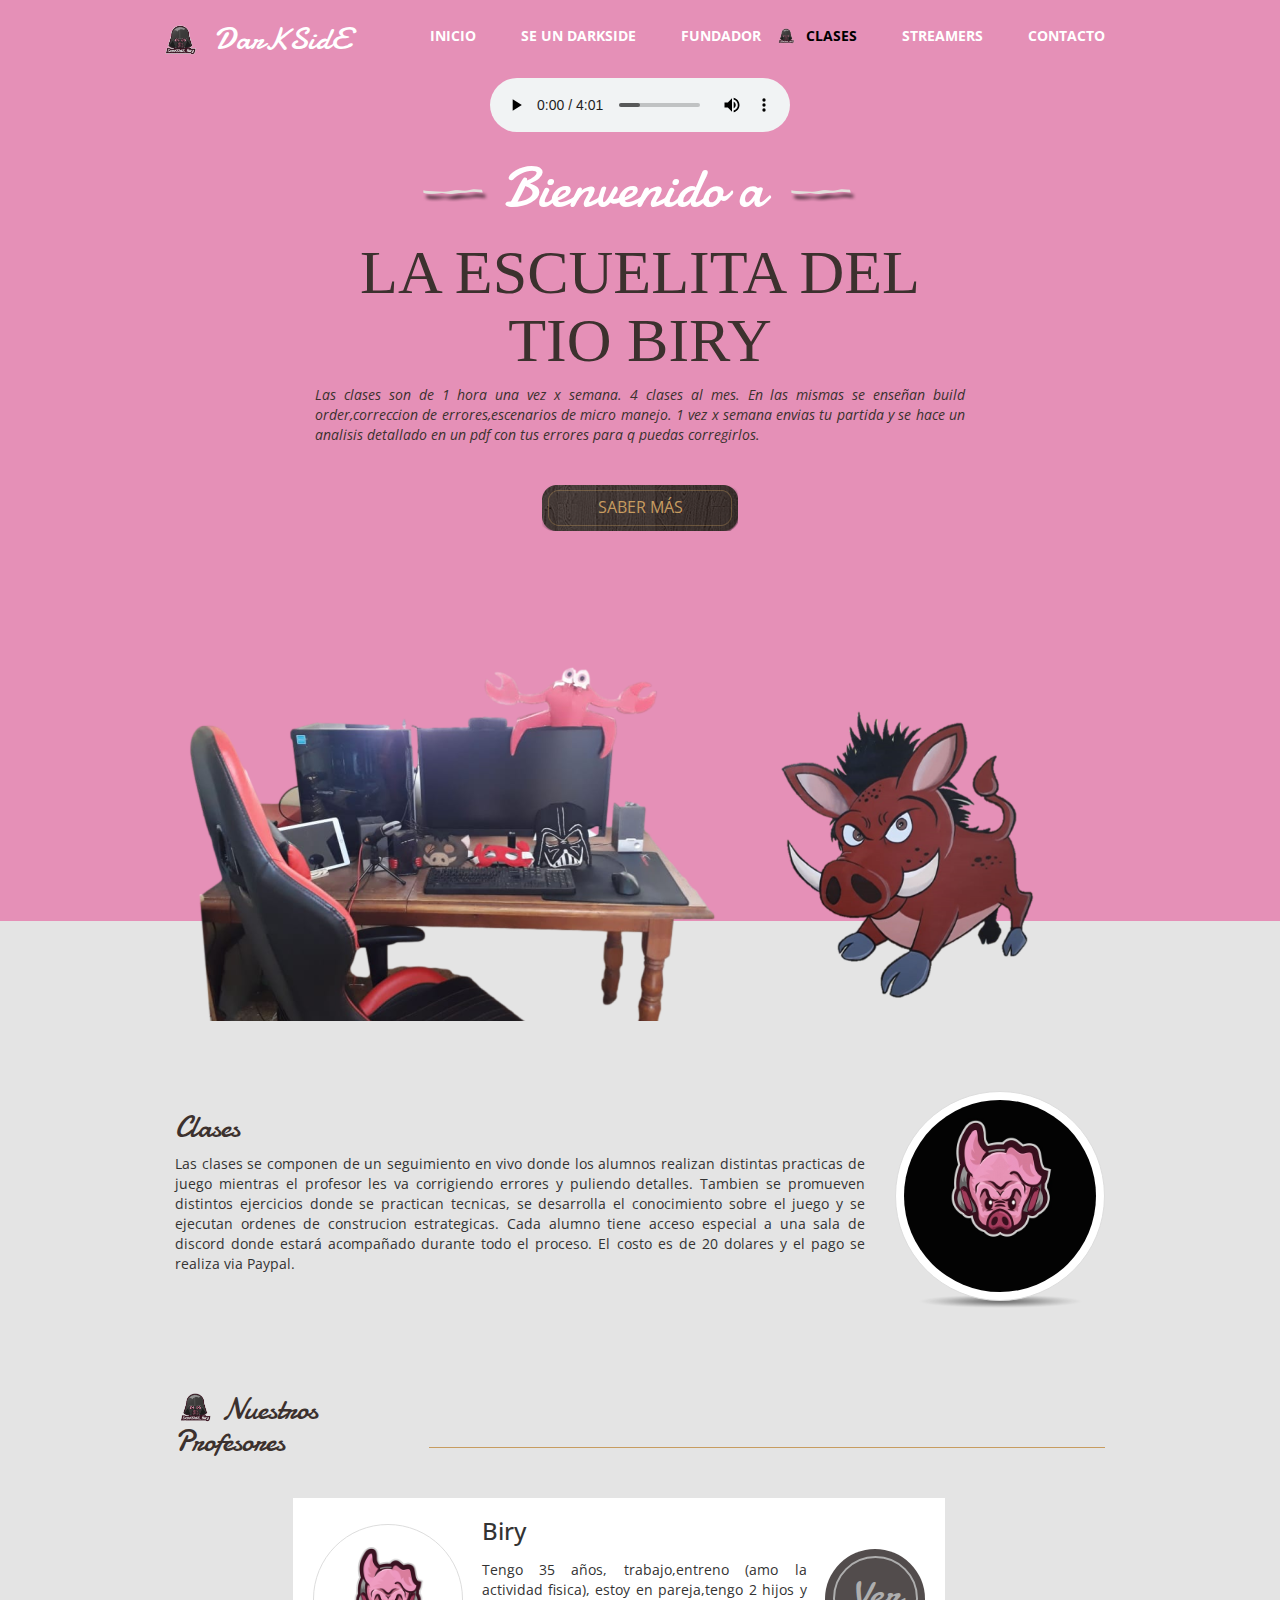
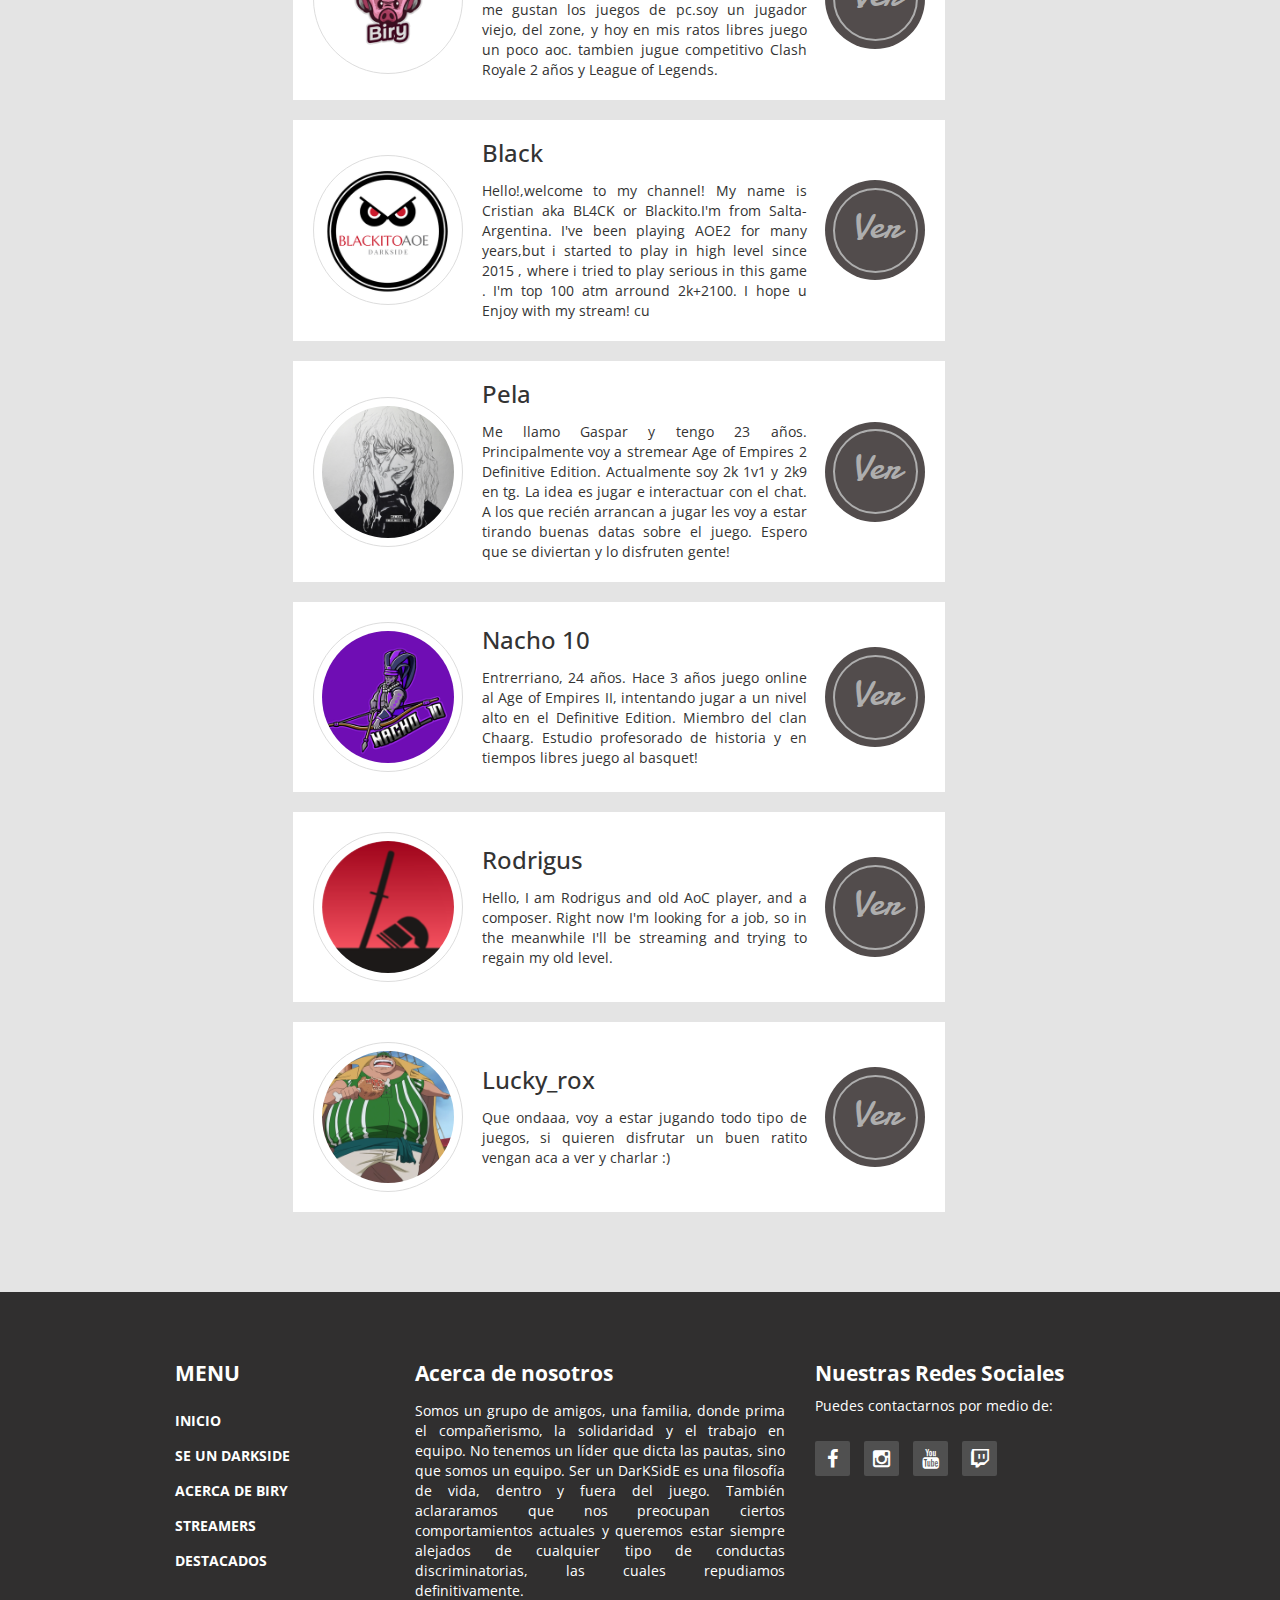
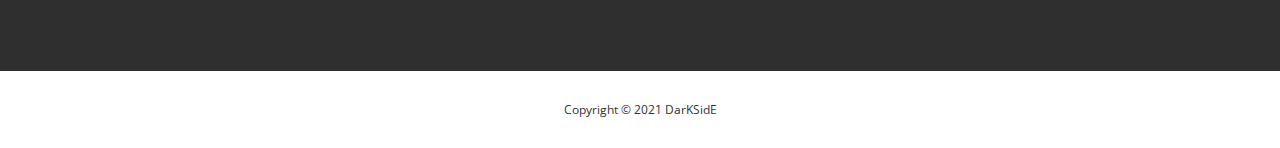
<file: clases.html>
<!DOCTYPE html>
<html lang="en">
<head>
  <meta charset="utf-8">
  <meta http-equiv="X-UA-Compatible" content="IE=edge">
  <meta name="viewport" content="width=device-width, initial-scale=1">
  <title>DarKSide - Clases</title>
<!-- 
Cafe House Template
http://www.templatemo.com/tm-466-cafe-house
-->
  <link href='https://fonts.googleapis.com/css?family=Open+Sans:400,300,400italic,600,700' rel='stylesheet' type='text/css'>
  <link href='https://fonts.googleapis.com/css?family=Damion' rel='stylesheet' type='text/css'>
  <link href="css/bootstrap.min.css" rel="stylesheet">
  <link href="css/font-awesome.min.css" rel="stylesheet">
  <link href="css/templatemo-style.css" rel="stylesheet">
  <!-- <link rel="shortcut icon" href="img/favicon.ico" type="image/x-icon" /> -->
  <link href="css/app.css" rel="stylesheet">

  <link rel="icon" type="image/png" sizes="32x32" href="img/favicon/favicon-32x32.png">
  <link rel="icon" type="image/png" sizes="16x16" href="img/favicon/favicon-16x16.png">
  <link rel="manifest" href="img/favicon/site.webmanifest">
  <link rel="mask-icon" href="img/favicon/safari-pinned-tab.svg" color="#5bbad5">
  <meta name="msapplication-TileColor" content="#ffffff">
  <meta name="theme-color" content="#ffffff">
  <!-- HTML5 shim and Respond.js for IE8 support of HTML5 elements and media queries -->
  <!-- WARNING: Respond.js doesn't work if you view the page via file:// -->
    <!--[if lt IE 9]>
    <script src="https://oss.maxcdn.com/html5shiv/3.7.2/html5shiv.min.js"></script>
    <script src="https://oss.maxcdn.com/respond/1.4.2/respond.min.js"></script>
    <![endif]-->

  </head>
  <body>
    <!-- Preloader -->
    <div id="loader-wrapper">
      <div id="loader"></div>
      <div class="loader-section section-left"></div>
      <div class="loader-section section-right"></div>
    </div>
    <!-- End Preloader -->
    <div class="tm-top-header">
      <div class="container">
        <div class="row">
          <div class="tm-top-header-inner">
            <div class="tm-logo-container">
              <img src="img/cerdito.png" alt="DS-logo" class="tm-site-logo log">
              <h1 class="tm-site-name tm-handwriting-font">DarKSidE</h1>
            </div>
            <div class="mobile-menu-icon">
              <i class="fa fa-bars"></i>
            </div>
            <nav class="tm-nav">
              <ul>
                <li><a href="index.html">Inicio</a></li>
                <li><a href="index.html#SeunDS">Se un DarkSide</a></li>
                <li><a href="fundador.html">Fundador</a></li>
                <li><a href="clases.html" class="active">Clases</a></li>
                <li><a href="streamers.html">Streamers</a></li>
                <li><a href="contacto.html">Contacto</a></li>
              </ul>
            </nav>   
          </div>           
        </div>    
      </div>
    </div>
    <section class="tm-welcome-section">
      <div class="container tm-position-relative">
        <audio src="audio/Eye of the Tiger.mp3" id="audio"class="audioGK" loop controls></audio>
        <!-- <div class="tm-lights-container">
          <img src="img/light.png" alt="Light" class="light light-1">
          <img src="img/light.png" alt="Light" class="light light-2">
          <img src="img/light.png" alt="Light" class="light light-3">  
        </div>         -->
        <div class="row tm-welcome-content">
          <h2 class="white-text tm-handwriting-font tm-welcome-header"><img src="img/header-line.png" alt="Line" class="tm-header-line">&nbsp;Bienvenido a&nbsp;&nbsp;<img src="img/header-line.png" alt="Line" class="tm-header-line"></h2>
          <h2 class="gold-text tm-welcome-header-2">La escuelita del tio Biry</h2>
          <p class="gray-text tm-welcome-description">Las clases son de 1 hora una vez x semana. 4 clases al mes. En las mismas se enseñan build order,correccion de errores,escenarios de micro manejo. 1 vez x semana envias tu partida y se hace un analisis detallado en un pdf con tus errores para q puedas corregirlos. </p>
          <a href="#main" class="tm-more-button tm-more-button-welcome">Saber más</a>      
        </div>
        <img src="img/DanyCerdito.png" alt="DS-Danny-Cerdo" class="tm-table-set img-responsive leftimg hidden-xs">
        <img src="img/setupbiryFB.png" alt="DS-setup-biry" class="tm-table-set img-responsive">  
      </div>      
    </section>
    <div class="tm-main-section light-gray-bg">
      <div class="container" id="main">
        <section class="tm-section row">
          <div class="col-lg-9 col-md-9 col-sm-8">
            <h2 class="tm-section-header gold-text tm-handwriting-font">Clases</h2>
            <!-- <h2>DarKSidE</h2> -->
            <p class="tm-welcome-description">Las clases se componen de un seguimiento en vivo donde los alumnos realizan distintas practicas de juego mientras el profesor les va corrigiendo errores y puliendo detalles. Tambien se promueven distintos ejercicios donde se practican tecnicas, se desarrolla el conocimiento sobre el juego y se ejecutan ordenes de construcion estrategicas. Cada alumno tiene acceso especial a una sala de discord donde estará acompañado durante todo el proceso. El costo es de 20 dolares y el pago se realiza via Paypal.</p>
            <!-- <a href="#" class="tm-more-button margin-top-30">Read More</a>  -->
          </div>
          <div class="col-lg-3 col-md-3 col-sm-4 tm-welcome-img-container">
            <div class="inline-block shadow-img">
              <img src="img/logo-sin-nombre.jpeg" alt="DS-log-youtube" class="img-circle img-thumbnail">  
            </div>              
          </div>            
        </section>          
        <section class="tm-section row">
          <div class="col-lg-12 tm-section-header-container margin-bottom-30">
            <h2 class="tm-section-header gold-text tm-handwriting-font"><img src="img/cerdito.png" alt="DS-logo" class="tm-site-logo log"> Nuestros Profesores</h2>
            <div class="tm-hr-container"><hr class="tm-hr"></div>
          </div>
          <div>
            <!-- <div class="col-lg-3 col-md-3">
              <div class="tm-position-relative margin-bottom-30">              
                <nav class="tm-side-menu">
                  <ul>
                    <li><a href="#" class="active">Affogato</a></li>
                    <li><a href="#">Caffè Americano</a></li>
                    <li><a href="#">Caffè latte</a></li>
                    <li><a href="#">Coffee milk</a></li>
                    <li><a href="#">Café mocha</a></li>
                    <li><a href="#">Cappuccino</a></li>
                    <li><a href="#">Espresso</a></li>
                    <li><a href="#">Iced coffee</a></li>
                    <li><a href="#">Instant coffee</a></li>
                    <li><a href="#">Mocha</a></li>
                    <li><a href="#">black coffee</a></li>
                  </ul>              
                </nav>    
                <img src="img/vertical-menu-bg.png" alt="Menu bg" class="tm-side-menu-bg">
              </div>  
            </div>             -->
            <div class="tm-menu-product-content col-lg-10 col-md-9"> <!-- menu content -->
              <div class="tm-product">
                <img src="img/profes/biry.png" alt="DS-profesor-biry" class="img-circle img-thumbnail profes">
                <div class="tm-product-text">
                  <h3 class="tm-product-title">Biry</h3>
                  <p class="tm-product-description">Tengo 35 años, trabajo,entreno (amo la actividad fisica), estoy en pareja,tengo 2 hijos y me gustan los juegos de pc.soy un jugador viejo, del zone, y hoy en mis ratos libres juego un poco aoc. tambien jugue competitivo Clash Royale 2 años y League of Legends.</p>
                </div>
                <div class="tm-product-price">
                  <a href="https://www.twitch.tv/biryarg" class="tm-product-price-link tm-handwriting-font" target="_blank"><span class="tm-product-price-currency"></span>Ver</a>
                </div>
              </div>
              <div class="tm-product">
                <img src="img/profes/blacky.png" alt="DS-profesor-black" class="img-circle img-thumbnail profes">
                <div class="tm-product-text">
                  <h3 class="tm-product-title">Black</h3>
                  <p class="tm-product-description">Hello!,welcome to my channel! My name is Cristian aka BL4CK or Blackito.I'm from Salta-Argentina. I've been playing AOE2 for many years,but i started to play in high level since 2015 , where i tried to play serious in this game . I'm top 100 atm arround 2k+2100. I hope u Enjoy with my stream! cu</p>
                </div>
                <div class="tm-product-price">
                  <a href="https://www.twitch.tv/blackitoaoe" class="tm-product-price-link tm-handwriting-font" target="_blank"><span class="tm-product-price-currency"></span>Ver</a>
                </div>
              </div>
              <div class="tm-product">
                <img src="img/profes/pela.png" alt="DS-profesor-pela" class="img-circle img-thumbnail profes">
                <div class="tm-product-text">
                  <h3 class="tm-product-title">Pela</h3>
                  <p class="tm-product-description">Me llamo Gaspar y tengo 23 años.
                    Principalmente voy a stremear Age of Empires 2 Definitive Edition.
                    Actualmente soy 2k 1v1 y 2k9 en tg.
                    La idea es jugar e interactuar con el chat. A los que recién arrancan a jugar les voy a estar tirando buenas datas sobre el juego.
                    Espero que se diviertan y lo disfruten gente!</p>
                </div>
                <div class="tm-product-price">
                  <a href="https://www.twitch.tv/pela_aoe" class="tm-product-price-link tm-handwriting-font" target="_blank"><span class="tm-product-price-currency"></span>Ver</a>
                </div>
              </div>
              <div class="tm-product">
                <img src="img/profes/nacho10.png" alt="DS-profesor-nacho10" class="img-circle img-thumbnail profes">
                <div class="tm-product-text">
                  <h3 class="tm-product-title">Nacho 10</h3>
                  <p class="tm-product-description">Entrerriano, 24 años. Hace 3 años juego online al Age of Empires II, intentando jugar a un nivel alto en el Definitive Edition. Miembro del clan Chaarg. Estudio profesorado de historia y en tiempos libres juego al basquet!</p>
                </div>
                <div class="tm-product-price">
                  <a href="https://www.twitch.tv/tionacho_10" class="tm-product-price-link tm-handwriting-font" target="_blank"><span class="tm-product-price-currency"></span>Ver</a>
                </div>
              </div>
              <div class="tm-product">
                <img src="img/profes/rodri.png" alt="DS-profesor-rodrigus" class="img-circle img-thumbnail profes">
                <div class="tm-product-text">
                  <h3 class="tm-product-title">Rodrigus</h3>
                  <p class="tm-product-description">Hello, I am Rodrigus and old AoC player, and a composer. Right now I'm looking for a job, so in the meanwhile I'll be streaming and trying to regain my old level.</p>
                </div>
                <div class="tm-product-price">
                  <a href="https://www.twitch.tv/rodrigus_aoe" class="tm-product-price-link tm-handwriting-font" target="_blank"><span class="tm-product-price-currency"></span>Ver</a>
                </div>
              </div>
              <div class="tm-product">
                <img src="img/profes/lucky.png" alt="DS-profesor-luckyrox" class="img-circle img-thumbnail profes">
                <div class="tm-product-text">
                  <h3 class="tm-product-title">Lucky_rox</h3>
                  <p class="tm-product-description">Que ondaaa, voy a estar jugando todo tipo de juegos, si quieren disfrutar un buen ratito vengan aca a ver y charlar :)</p>
                </div>
                <div class="tm-product-price">
                  <a href="https://www.twitch.tv/luckyroox" class="tm-product-price-link tm-handwriting-font" target="_blank"><span class="tm-product-price-currency"></span>Ver</a>
                </div>
              </div>


            </div>
          </div>          
        </section>
      </div>
    </div> 
    <footer>
      <div class="tm-black-bg">
        <div class="container">
          <div class="row margin-bottom-60">
            <nav class="col-lg-3 col-md-3 tm-footer-nav tm-footer-div">
              <h3 class="tm-footer-div-title">Menu</h3>
              <ul>
                <li><a href="#">Inicio</a></li>
                <li><a href="#SeunDS">Se un DarKSidE</a></li>
                <li><a href="fundador.html">Acerca de Biry</a></li>
                <li><a href="streamers.html">Streamers</a></li>
                <li><a href="destacados.html" class="hidden-xs">Destacados</a></li>
                <!-- <li><a href="#"></a></li> -->
              </ul>
            </nav>
            <div class="col-lg-5 col-md-5 tm-footer-div">
              <h3 class="tm-footer-div-title">Acerca de nosotros</h3>
              <p class="margin-top-15 align">Somos un grupo de amigos, una familia, donde prima el compañerismo, la solidaridad y el trabajo en equipo. No tenemos un líder que dicta las pautas, sino que somos un equipo. Ser un DarKSidE es una filosofía de vida, dentro y fuera del juego. También aclararamos que nos preocupan ciertos comportamientos actuales y queremos estar siempre alejados de cualquier tipo de conductas discriminatorias, las cuales repudiamos definitivamente.</p>
              <!-- <p class="margin-top-15">Nam quam nunc, blandit vel, luctus pulvinar, hendrerit id, lorem. Maecenas nec odio et ante tincidunt tempus. Donec vitae sapien ut libero venenatis faucibus.</p> -->
            </div>
            <div class="col-lg-4 col-md-4 tm-footer-div">
              <h3 class="tm-footer-div-title">Nuestras Redes Sociales</h3>
              <p>Puedes contactarnos por medio de:</p>
              <div class="tm-social-icons-container">
                <a href="https://www.facebook.com/profile.php?id=100009581774842" class="tm-social-icon" target="_blank"><i class="fa fa-facebook"></i></a>
                <a href="https://www.instagram.com/birykoch/" class="tm-social-icon" target="_blank"><i class="fa fa-instagram"></i></a>
                <a href="https://www.youtube.com/channel/UC1tGtpMFHF88liDp0kYKtEQ" class="tm-social-icon" target="_blank"><i class="fa fa-youtube"></i></a>
                <!-- <a href="https://discord.com/invite/FKMB7hQe8f" class="tm-social-icon" target="_blank"><i class="fa fa-discord"></i></a> -->
                <a href="https://www.twitch.tv/biryarg" class="tm-social-icon" target="_blank"><i class="fa fa-twitch"></i></a>
              </div>
            </div>
          </div>          
        </div>  
      </div>     
      <div>
        <div class="container">
          <div class="row tm-copyright">
           <p class="col-lg-12 small copyright-text text-center">Copyright &copy; 2021 DarKSidE</p>
         </div>  
       </div>
     </div>
   </footer> <!-- Footer content-->  
   <!-- JS -->
   <script type="text/javascript" src="js/jquery-1.11.2.min.js"></script>      <!-- jQuery -->
   <script type="text/javascript" src="js/templatemo-script.js"></script>      <!-- Templatemo Script -->

 </body>
 </html>
</file>
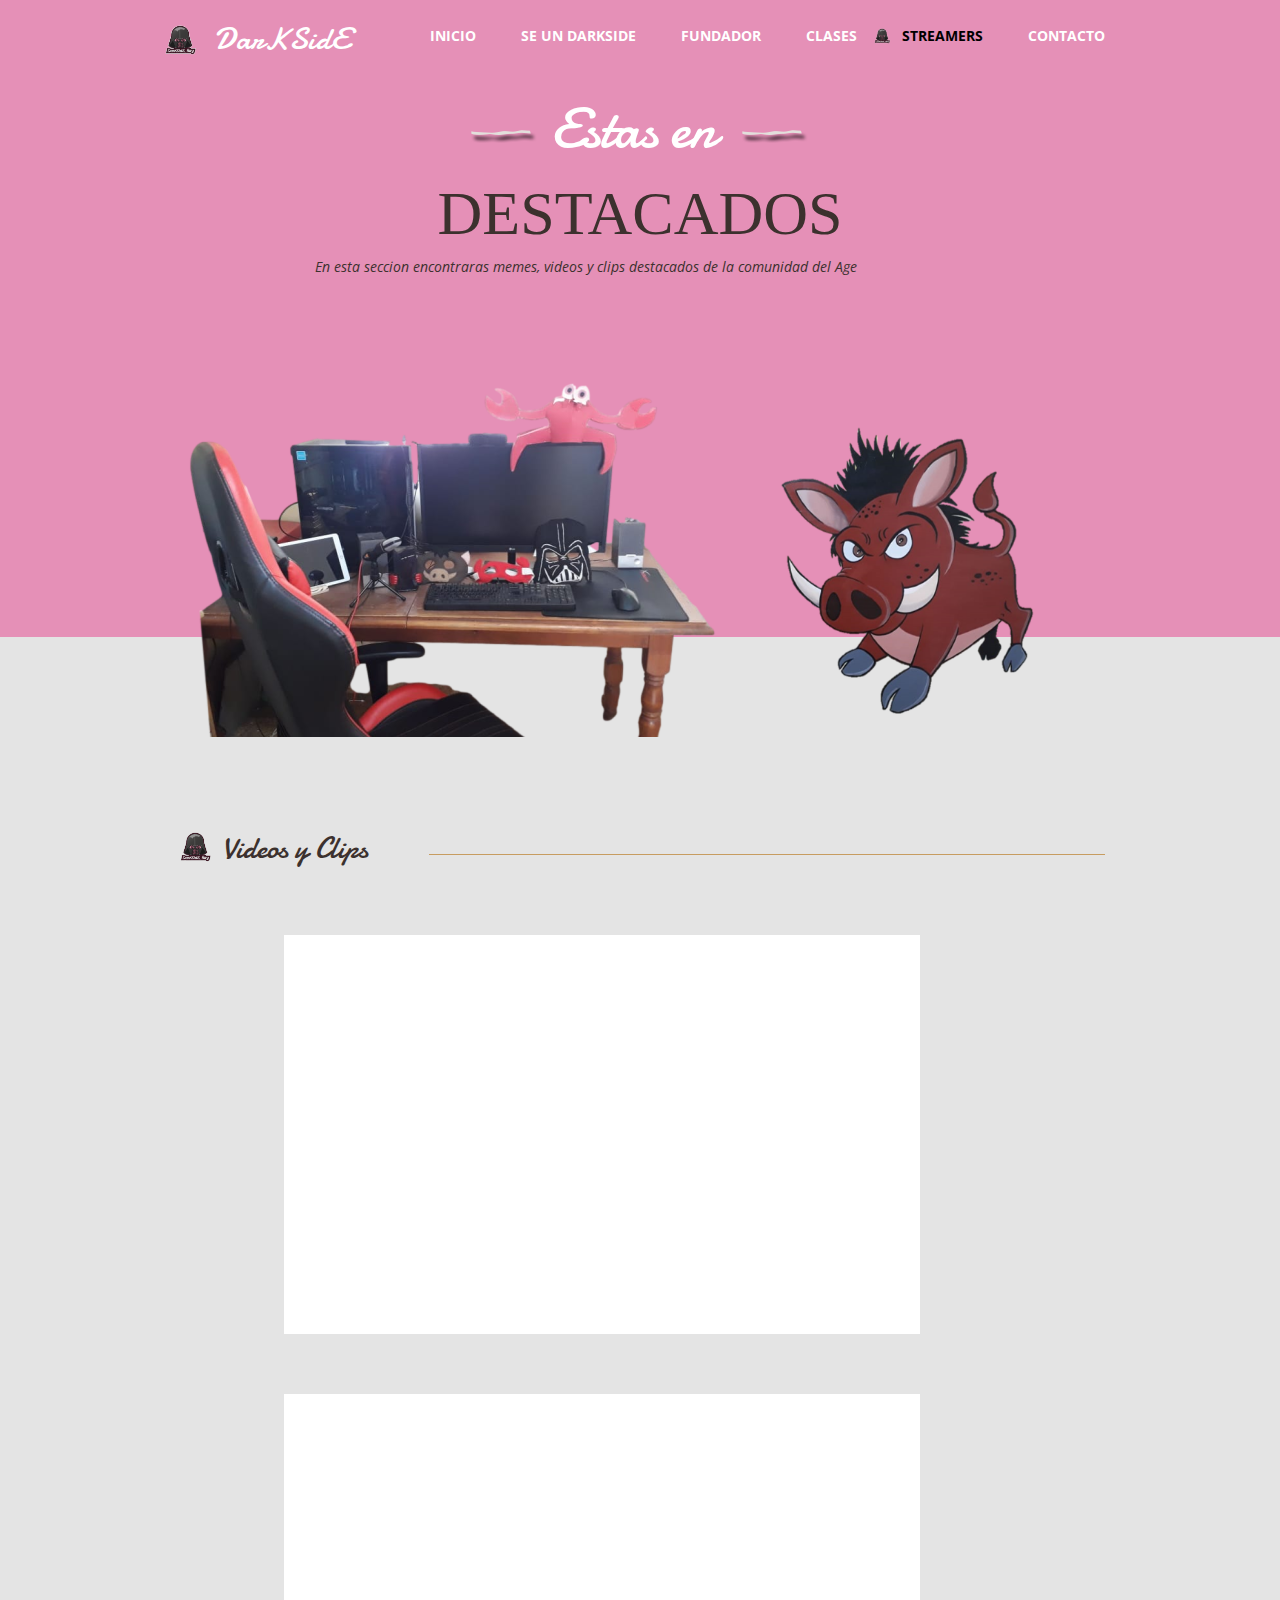
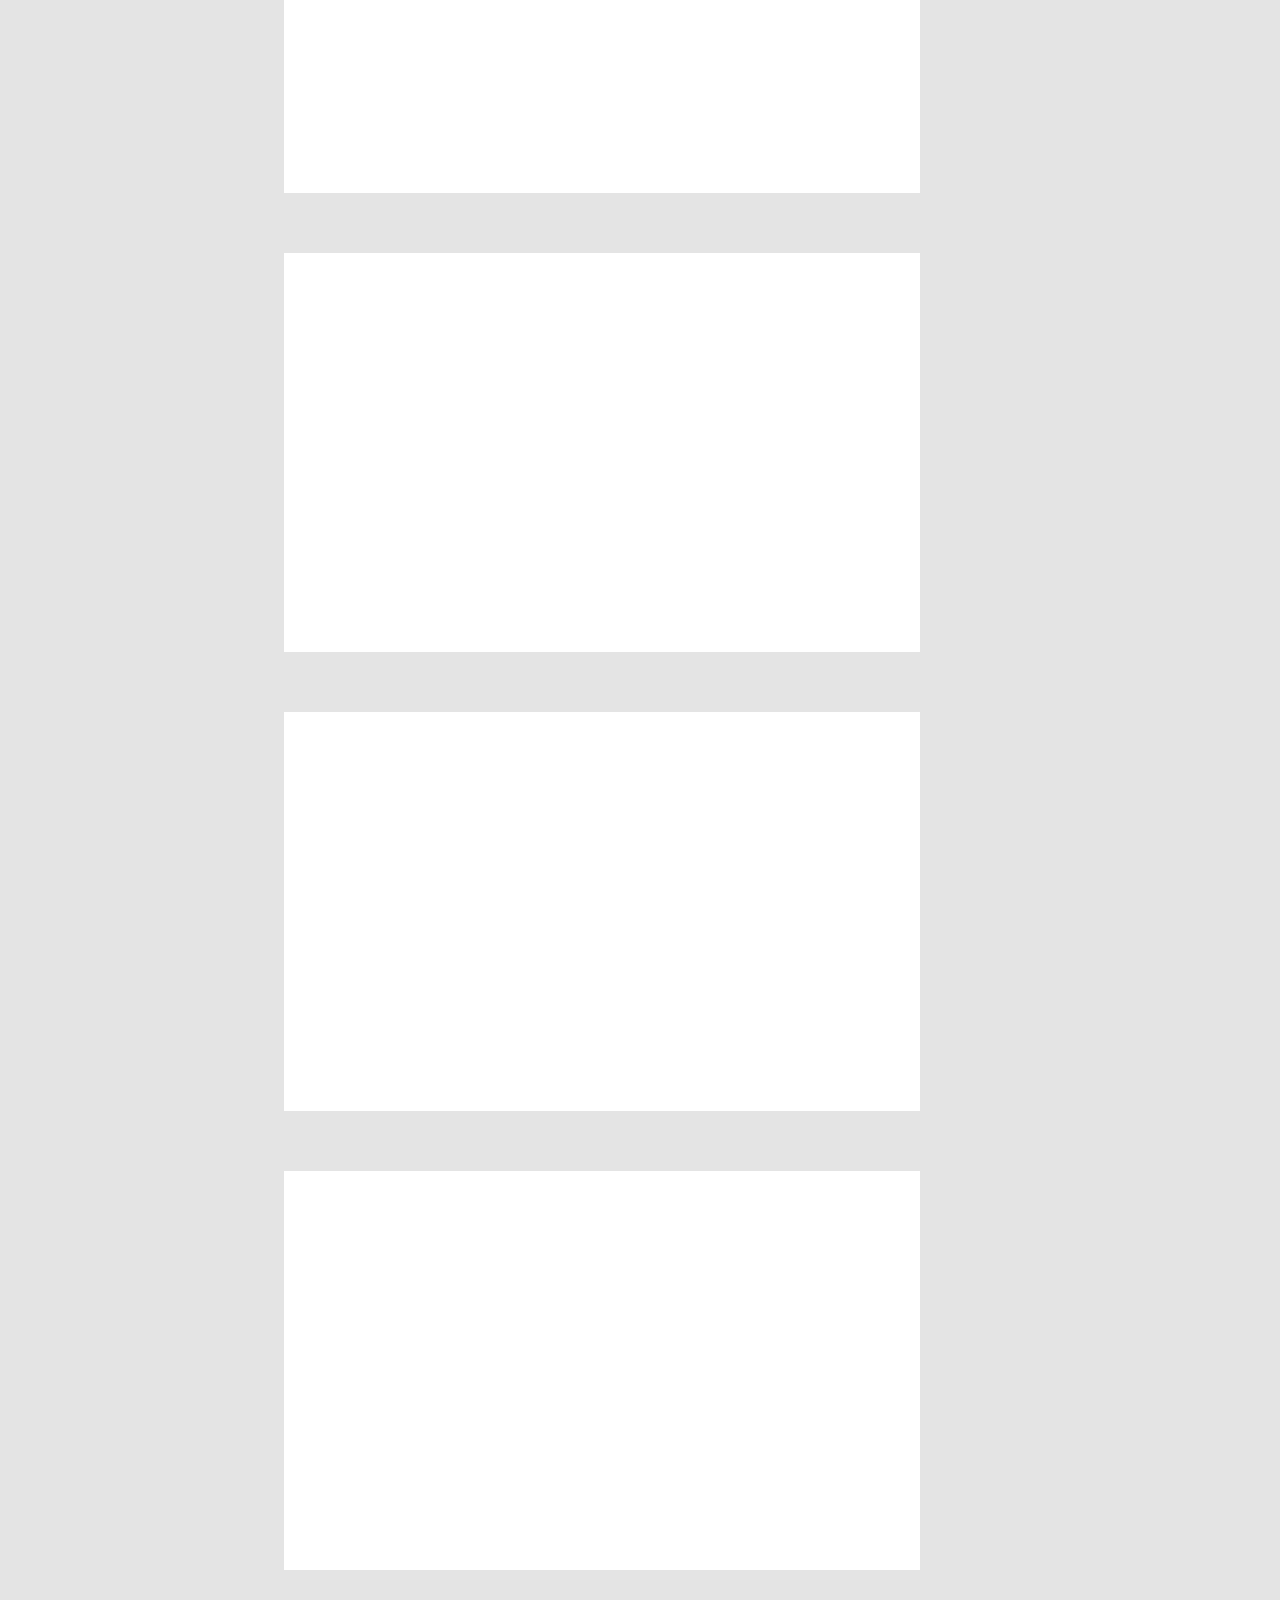
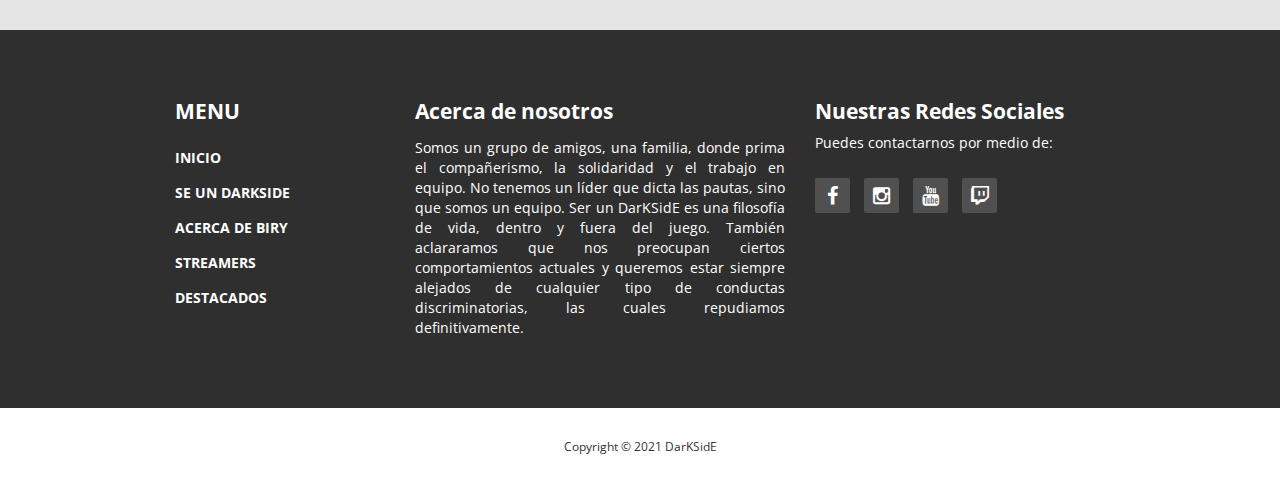
<file: destacados.html>
<!DOCTYPE html>
<html lang="en">
<head>
  <meta charset="utf-8">
  <meta http-equiv="X-UA-Compatible" content="IE=edge">
  <meta name="viewport" content="width=device-width, initial-scale=1">
  <title>DarKSidE - Destacados</title>
<!-- 
Cafe House Template
http://www.templatemo.com/tm-466-cafe-house
-->
<link href='https://fonts.googleapis.com/css?family=Open+Sans:400,300,400italic,600,700' rel='stylesheet' type='text/css'>
  <link href='https://fonts.googleapis.com/css?family=Damion' rel='stylesheet' type='text/css'>
  <link href="css/bootstrap.min.css" rel="stylesheet">
  <link href="css/font-awesome.min.css" rel="stylesheet">
  <link href="css/templatemo-style.css" rel="stylesheet">
  <!-- <link rel="shortcut icon" href="img/cerdito.png" type="image/x-icon" /> -->
  <link href="//cdn.datatables.net/1.10.22/css/jquery.dataTables.min.css" rel="stylesheet" type="text/css">
  <link href="css/app.css" rel="stylesheet">
  <link rel="apple-touch-icon" sizes="180x180" href="/apple-touch-icon.png">

  <link rel="icon" type="image/png" sizes="32x32" href="img/favicon/favicon-32x32.png">
  <link rel="icon" type="image/png" sizes="16x16" href="img/favicon/favicon-16x16.png">
  <link rel="manifest" href="img/favicon/site.webmanifest">
  <link rel="mask-icon" href="img/favicon/safari-pinned-tab.svg" color="#5bbad5">
  <meta name="msapplication-TileColor" content="#ffffff">
  <meta name="theme-color" content="#ffffff">
  <!-- HTML5 shim and Respond.js for IE8 support of HTML5 elements and media queries -->
  <!-- WARNING: Respond.js doesn't work if you view the page via file:// -->
    <!--[if lt IE 9]>
    <script src="https://oss.maxcdn.com/html5shiv/3.7.2/html5shiv.min.js"></script>
    <script src="https://oss.maxcdn.com/respond/1.4.2/respond.min.js"></script>
    <![endif]-->

  </head>
  <body>
    <!-- Preloader -->
    <div id="loader-wrapper">
      <div id="loader"></div>
      <div class="loader-section section-left"></div>
      <div class="loader-section section-right"></div>
    </div>
    <!-- End Preloader -->
    <div class="tm-top-header">
      <div class="container">
        <div class="row">
          <div class="tm-top-header-inner">
            <div class="tm-logo-container">
              <img src="img/cerdito.png" alt="Logo" class="tm-site-logo log">
              <h1 class="tm-site-name tm-handwriting-font">DarKSidE</h1>
            </div>
            <div class="mobile-menu-icon">
              <i class="fa fa-bars"></i>
            </div>
            <nav class="tm-nav">
              <ul>
                <li><a href="index.html">Inicio</a></li>
                <li><a href="index.html#SeunDS">Se un DarkSide</a></li>
                <li><a href="fundador.html">Fundador</a></li>
                <li><a href="clases.html">Clases</a></li>
                <li><a href="streamers.html" class="active">Streamers</a></li>
                <li><a href="contacto.html">Contacto</a></li>
              </ul>
            </nav>      
          </div>           
        </div>    
      </div>
    </div>
    <section class="tm-welcome-section">
      <div class="container tm-position-relative">
        <!-- <div class="tm-lights-container">
          <img src="img/light.png" alt="Light" class="light light-1">
          <img src="img/light.png" alt="Light" class="light light-2">
          <img src="img/light.png" alt="Light" class="light light-3">  
        </div>         -->
        <div class="row tm-welcome-content">
          <h2 class="white-text tm-handwriting-font tm-welcome-header"><img src="img/header-line.png" alt="Line" class="tm-header-line">&nbsp;Estas en&nbsp;&nbsp;<img src="img/header-line.png" alt="Line" class="tm-header-line"></h2>
          <h2 class="gold-text tm-welcome-header-2">Destacados</h2>
          <p class="gray-text tm-welcome-description">En esta seccion encontraras memes, videos y clips destacados de la comunidad del Age</p>
          <!-- <a href="#main" class="tm-more-button tm-more-button-welcome">Details</a>       -->
        </div>
        <img src="img/DanyCerdito.png" alt="DS-Danny-Cerdo" class="tm-table-set img-responsive leftimg hidden-xs">
        <img src="img/setupbiryFB.png" alt="DS-setup-biry" class="tm-table-set img-responsive">
      </div>      
    </section>
    <div class="tm-main-section light-gray-bg">
      <div class="container" id="main">
        <section class="tm-section row">
          <div class="col-lg-12 tm-section-header-container">
            <h2 class="tm-section-header gold-text tm-handwriting-font"><img src="img/cerdito.png" alt="Logo" class="tm-site-logo log"> Videos y Clips</h2>
            <div class="tm-hr-container"><hr class="tm-hr"></div>
          </div>          
          <div class="col-lg-12 tm-special-container margin-top-60 alignr">
            <div class="row tm-menu-product-content col-lg-10 col-md-9">
              <div class=" tm-special-item">
                  <iframe src="https://clips.twitch.tv/embed?clip=PatientPeacefulPigeonPanicBasket&parent=darkside.website" frameborder="0" allowfullscreen="true" scrolling="no" height="378" width="620"></iframe>                
              </div>
            </div>
          </div>
          <div class="col-lg-12 tm-special-container margin-top-60 alignr">
            <div class="row tm-menu-product-content col-lg-10 col-md-9">
              <div class=" tm-special-item">
                  <iframe width="620" height="378" src="https://www.youtube.com/embed/a5CuL5XwJ38" frameborder="0" allow="accelerometer; autoplay; clipboard-write; encrypted-media; gyroscope; picture-in-picture" allowfullscreen></iframe>
              </div>
            </div>
          </div>
          <div class="col-lg-12 tm-special-container margin-top-60 alignr">
            <div class="row tm-menu-product-content col-lg-10 col-md-9">
              <div class=" tm-special-item">
                <iframe src="https://clips.twitch.tv/embed?clip=TenaciousElatedNewtFUNgineer&parent=darkside.website" frameborder="0" allowfullscreen="true" scrolling="no" height="378" width="620"></iframe>
              </div>
            </div>
          </div>
          <div class="col-lg-12 tm-special-container margin-top-60 alignr">
            <div class="row tm-menu-product-content col-lg-10 col-md-9">
              <div class=" tm-special-item">
                <iframe src="https://clips.twitch.tv/embed?clip=CrunchyAntediluvianMagpieBrainSlug&parent=darkside.website" frameborder="0" allowfullscreen="true" scrolling="no" height="378" width="620"></iframe>
              </div>
            </div>
          </div>
          <div class="col-lg-12 tm-special-container margin-top-60 alignr">
            <div class="row tm-menu-product-content col-lg-10 col-md-9">
              <div class=" tm-special-item">
                <iframe src="https://clips.twitch.tv/embed?clip=PeacefulSeductiveDogOhMyDog&parent=darkside.website" frameborder="0" allowfullscreen="true" scrolling="no" height="378" width="620"></iframe>
              </div>
            </div>
          </div>

          
            
          </div>
        </section>
      </div>
    </div> 
    <footer>
      <div class="tm-black-bg">
        <div class="container">
          <div class="row margin-bottom-60">
            <nav class="col-lg-3 col-md-3 tm-footer-nav tm-footer-div">
              <h3 class="tm-footer-div-title">Menu</h3>
              <ul>
                <li><a href="index.html">Inicio</a></li>
                <li><a href="#SeunDS">Se un DarKSidE</a></li>
                <li><a href="fundador.html">Acerca de Biry</a></li>
                <li><a href="streamers.html">Streamers</a></li>
                <li><a href="destacados.html" class="hidden-xs">Destacados</a></li>
                <!-- <li><a href="#"></a></li> -->
              </ul>
            </nav>
            <div class="col-lg-5 col-md-5 tm-footer-div">
              <h3 class="tm-footer-div-title">Acerca de nosotros</h3>
              <p class="margin-top-15 align">Somos un grupo de amigos, una familia, donde prima el compañerismo, la solidaridad y el trabajo en equipo. No tenemos un líder que dicta las pautas, sino que somos un equipo. Ser un DarKSidE es una filosofía de vida, dentro y fuera del juego. También aclararamos que nos preocupan ciertos comportamientos actuales y queremos estar siempre alejados de cualquier tipo de conductas discriminatorias, las cuales repudiamos definitivamente.</p>
              <!-- <p class="margin-top-15">Nam quam nunc, blandit vel, luctus pulvinar, hendrerit id, lorem. Maecenas nec odio et ante tincidunt tempus. Donec vitae sapien ut libero venenatis faucibus.</p> -->
            </div>
            <div class="col-lg-4 col-md-4 tm-footer-div">
              <h3 class="tm-footer-div-title">Nuestras Redes Sociales</h3>
              <p>Puedes contactarnos por medio de:</p>
              <div class="tm-social-icons-container">
                <a href="https://www.facebook.com/profile.php?id=100009581774842" class="tm-social-icon" target="_blank"><i class="fa fa-facebook"></i></a>
                <a href="https://www.instagram.com/birykoch/" class="tm-social-icon" target="_blank"><i class="fa fa-instagram"></i></a>
                <a href="https://www.youtube.com/channel/UC1tGtpMFHF88liDp0kYKtEQ" class="tm-social-icon" target="_blank"><i class="fa fa-youtube"></i></a>
                <!-- <a href="https://discord.com/invite/FKMB7hQe8f" class="tm-social-icon" target="_blank"><i class="fa fa-discord"></i></a> -->
                <a href="https://www.twitch.tv/biryarg" class="tm-social-icon" target="_blank"><i class="fa fa-twitch"></i></a>
              </div>
            </div>
          </div>          
        </div>  
      </div>     
      <div>
        <div class="container">
          <div class="row tm-copyright">
           <p class="col-lg-12 small copyright-text text-center">Copyright &copy; 2021 DarKSidE</p>
         </div>  
       </div>
     </div>
   </footer> <!-- Footer content-->  
   <!-- JS -->
   <script type="text/javascript" src="js/jquery-1.11.2.min.js"></script>      <!-- jQuery -->
   <script type="text/javascript" src="js/templatemo-script.js"></script>      <!-- Templatemo Script -->

 </body>
 </html>
</file>
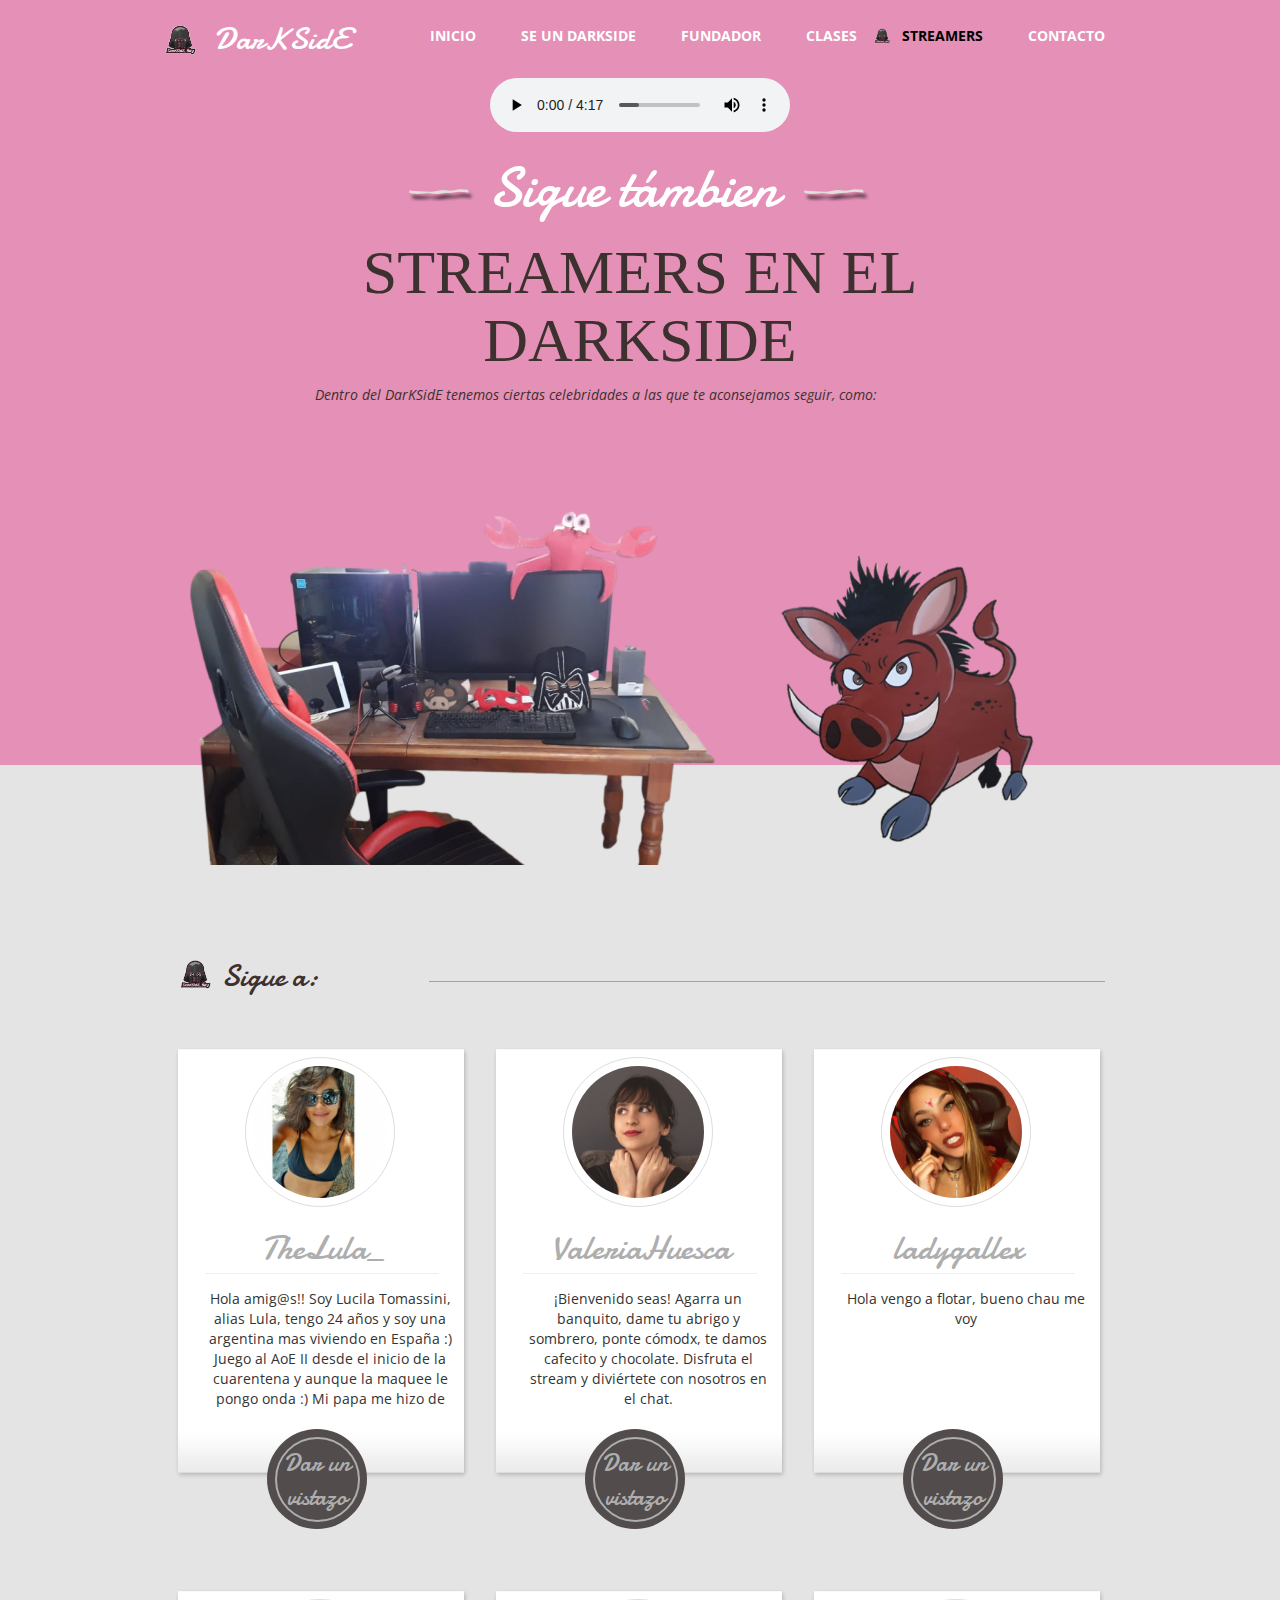
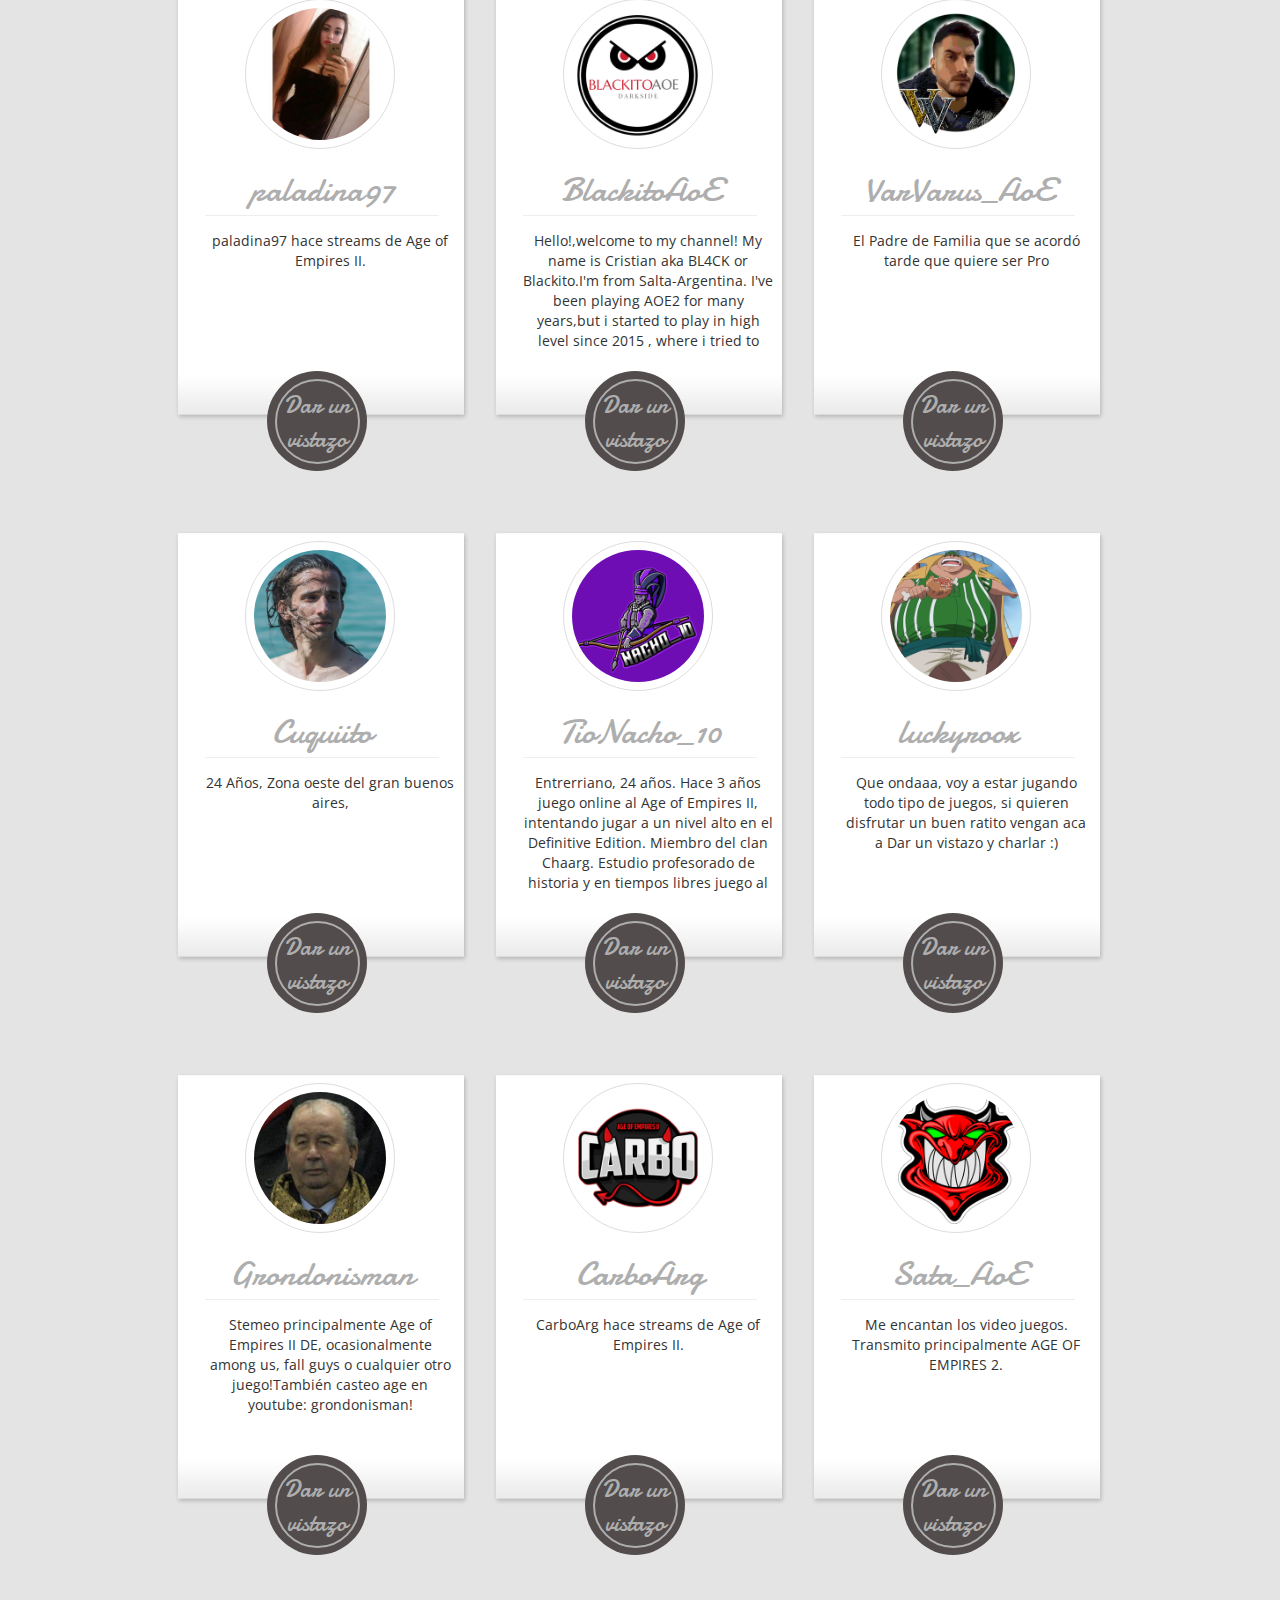
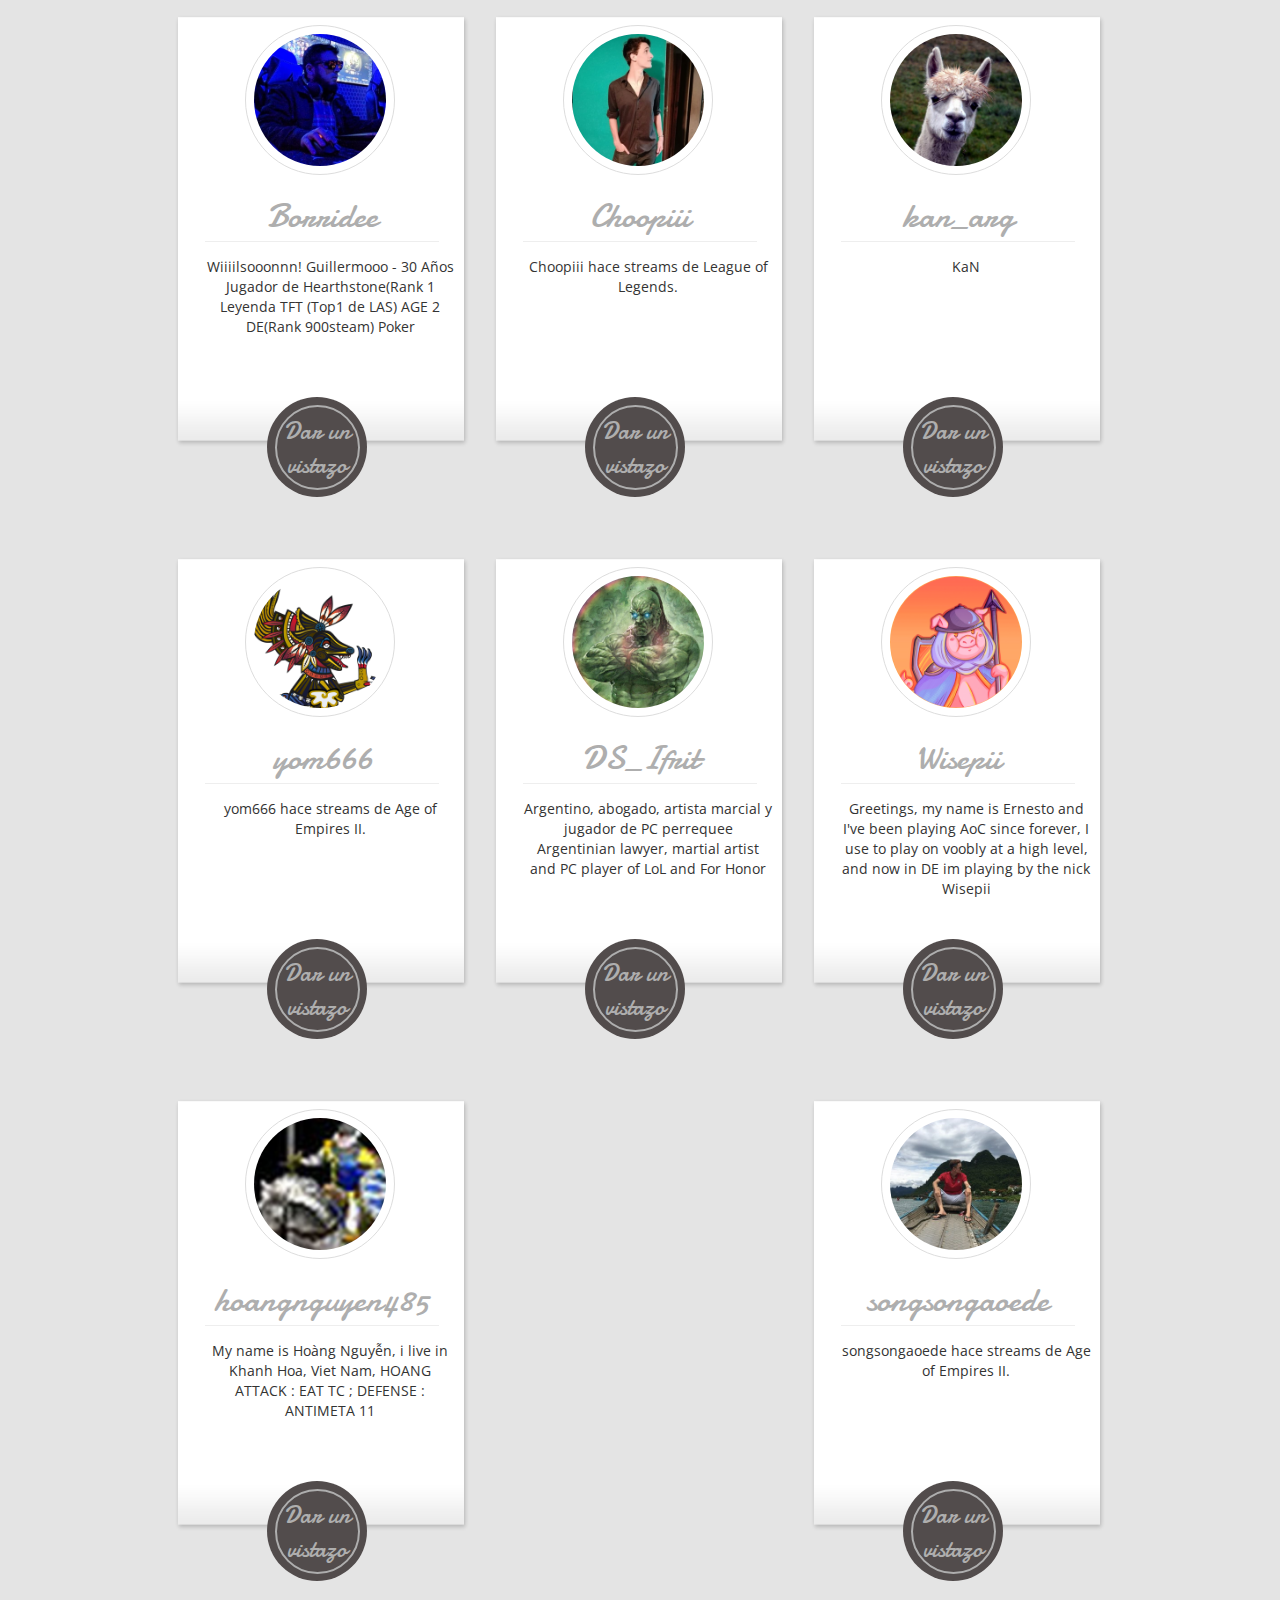
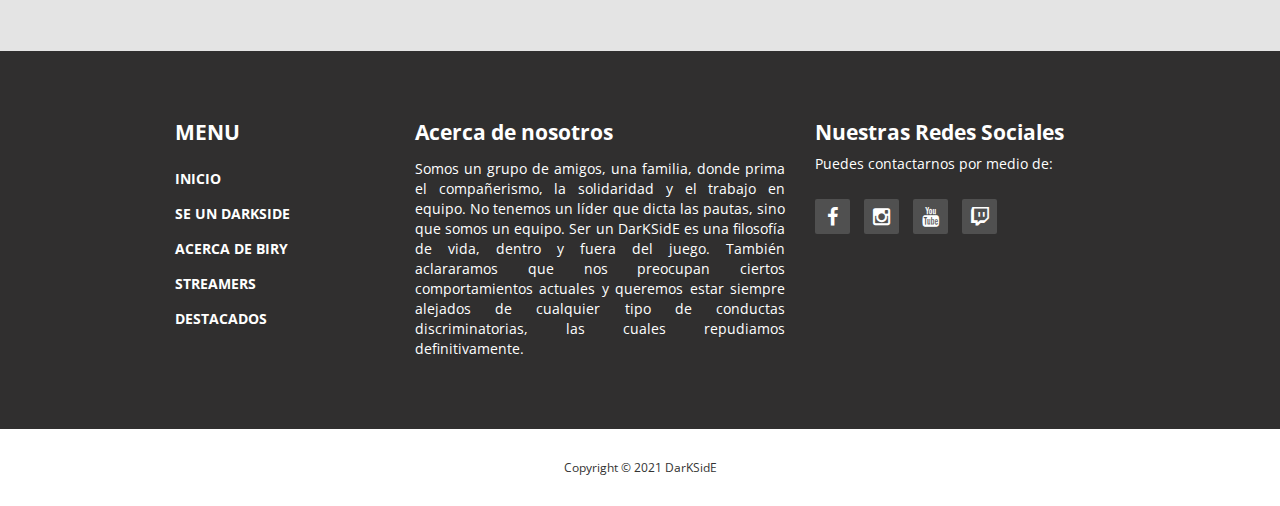
<file: streamers.html>
<!DOCTYPE html>
<html lang="en">
<head>
  <meta charset="utf-8">
  <meta http-equiv="X-UA-Compatible" content="IE=edge">
  <meta name="viewport" content="width=device-width, initial-scale=1">
  <title>DarKSidE - Streamers</title>
<!-- 
Cafe House Template
http://www.templatemo.com/tm-466-cafe-house
-->
  <link href='https://fonts.googleapis.com/css?family=Open+Sans:400,300,400italic,600,700' rel='stylesheet' type='text/css'>
  <link href='https://fonts.googleapis.com/css?family=Damion' rel='stylesheet' type='text/css'>
  <link href="css/bootstrap.min.css" rel="stylesheet">
  <link href="css/font-awesome.min.css" rel="stylesheet">
  <link href="css/templatemo-style.css" rel="stylesheet">
  <link href="css/streamer.css" rel="stylesheet">
  <!-- <link rel="shortcut icon" href="img/favicon.ico" type="image/x-icon" /> -->
  <link href="css/app.css" rel="stylesheet">

  <link rel="icon" type="image/png" sizes="32x32" href="img/favicon/favicon-32x32.png">
  <link rel="icon" type="image/png" sizes="16x16" href="img/favicon/favicon-16x16.png">
  <link rel="manifest" href="img/favicon/site.webmanifest">
  <link rel="mask-icon" href="img/favicon/safari-pinned-tab.svg" color="#5bbad5">
  <meta name="msapplication-TileColor" content="#ffffff">
  <meta name="theme-color" content="#ffffff">

  <!-- HTML5 shim and Respond.js for IE8 support of HTML5 elements and media queries -->
  <!-- WARNING: Respond.js doesn't work if you view the page via file:// -->
    <!--[if lt IE 9]>
    <script src="https://oss.maxcdn.com/html5shiv/3.7.2/html5shiv.min.js"></script>
    <script src="https://oss.maxcdn.com/respond/1.4.2/respond.min.js"></script>
    <![endif]-->

  </head>
  <body>
    <!-- Preloader -->
    <div id="loader-wrapper">
      <div id="loader"></div>
      <div class="loader-section section-left"></div>
      <div class="loader-section section-right"></div>
    </div>
    <!-- End Preloader -->
    <div class="tm-top-header">
      <div class="container">
        <div class="row">
          <div class="tm-top-header-inner">
            <div class="tm-logo-container">
              <img src="img/cerdito.png" alt="DS-logo" class="tm-site-logo log">
              <h1 class="tm-site-name tm-handwriting-font">DarKSidE</h1>
            </div>
            <div class="mobile-menu-icon">
              <i class="fa fa-bars"></i>
            </div>
            <nav class="tm-nav">
              <ul>
                <li><a href="index.html">Inicio</a></li>
                <li><a href="index.html#SeunDS">Se un DarkSide</a></li>
                <li><a href="fundador.html">Fundador</a></li>
                <li><a href="clases.html">Clases</a></li>
                <li><a href="streamers.html" class="active">Streamers</a></li>
                <li><a href="contacto.html">Contacto</a></li>
              </ul>
            </nav>   
          </div>           
        </div>    
      </div>
    </div>
    <section class="tm-welcome-section">
      <div class="container tm-position-relative">
        <audio src="audio/getLucky.mp3" id="audio"class="audioGK" loop controls></audio>
        <!-- <div class="tm-lights-container">
          <img src="img/light.png" alt="Light" class="light light-1">
          <img src="img/light.png" alt="Light" class="light light-2">
          <img src="img/light.png" alt="Light" class="light light-3">  
        </div>         -->
        <div class="row tm-welcome-content">
          <h2 class="white-text tm-handwriting-font tm-welcome-header"><img src="img/header-line.png" alt="Line" class="tm-header-line">&nbsp;Sigue támbien&nbsp;&nbsp;<img src="img/header-line.png" alt="Line" class="tm-header-line"></h2>
          <h2 class="gold-text tm-welcome-header-2">Streamers en el DarKSidE</h2>
          <p class="gray-text tm-welcome-description">Dentro del DarKSidE tenemos ciertas celebridades a las que te aconsejamos seguir, como: </p>
          <!-- <a href="#main" class="tm-more-button tm-more-button-welcome">Read More</a>       -->
        </div>
        <img src="img/DanyCerdito.png" alt="DS-Danny-Cerdo" class="tm-table-set img-responsive leftimg hidden-xs">
        <img src="img/setupbiryFB.png" alt="DS-setup-biry" class="tm-table-set img-responsive">
      </div>      
    </section>
    <div class="tm-main-section light-gray-bg">
      <div class="container" id="main">
        <section class="tm-section tm-section-margin-bottom-0 row">
          <div class="col-lg-12 tm-section-header-container">
            <h2 class="tm-section-header gold-text tm-handwriting-font"><img src="img/cerdito.png" alt="DS-logo" class="tm-site-logo log"> Sigue a:</h2>
            <div class="tm-hr-container"><hr class="tm-hr"></div>
          </div>
          <div class="col-lg-12 tm-popular-items-container">
            <div class="tm-popular-item">
              <img src="img/streamers/lula.png" alt="DS-thelula" class="tm-popular-item-img streamer img-circle img-thumbnail">
              <div class="tm-popular-item-description">
                <h3 class="tm-handwriting-font tm-popular-item-title"><span class="tm-handwriting-font bigger-first-letter"></span>TheLula_</h3><hr class="tm-popular-item-hr">
                <p class="streamDes">Hola amig@s!! Soy Lucila Tomassini, alias Lula, tengo 24 años y soy una argentina mas viviendo en España :) Juego al AoE II desde el inicio de la cuarentena y aunque la maquee le pongo onda :) Mi papa me hizo de NOB y el Biry del DARKSIDE ♡</p>
                <div class="order-now-container">
                  <a href="https://www.twitch.tv/thelula_" class="order-now-link tm-handwriting-font " target="_blank">Dar un vistazo</a>
                </div>
              </div>              
            </div>
            <div class="tm-popular-item">
              <img src="img/streamers/val.png" alt="DS-ValeriaHuesca" class="tm-popular-item-img streamer img-circle img-thumbnail">
              <div class="tm-popular-item-description">
                <h3 class="tm-handwriting-font tm-popular-item-title"><span class="tm-handwriting-font bigger-first-letter"></span>ValeriaHuesca</h3><hr class="tm-popular-item-hr">
                <p class="streamDes">¡Bienvenido seas! Agarra un banquito, dame tu abrigo y sombrero, ponte cómodx, te damos cafecito y chocolate. Disfruta el stream y diviértete con nosotros en el chat.</p>
                <div class="order-now-container">
                  <a href="https://www.twitch.tv/valeriahuesca" class="order-now-link tm-handwriting-font " target="_blank">Dar un vistazo</a>
                </div>
              </div>              
            </div>
            <div class="tm-popular-item">
              <img src="img/streamers/gallex.png" alt="DS-lady-gallex" class="tm-popular-item-img streamer img-circle img-thumbnail">
              <div class="tm-popular-item-description">
                <h3 class="tm-handwriting-font tm-popular-item-title"><span class="tm-handwriting-font bigger-first-letter"></span>ladygallex</h3><hr class="tm-popular-item-hr">
                <p class="streamDes">Hola vengo a flotar, bueno chau me voy</p>
                <div class="order-now-container">
                  <a href="https://www.twitch.tv/ladygallex" class="order-now-link tm-handwriting-font " target="_blank">Dar un vistazo</a>
                </div>
              </div>              
            </div>
            <div class="tm-popular-item">
              <img src="img/streamers/paladina.png" alt="DS-paladina" class="tm-popular-item-img streamer img-circle img-thumbnail">
              <div class="tm-popular-item-description">
                <h3 class="tm-handwriting-font tm-popular-item-title"><span class="tm-handwriting-font bigger-first-letter"></span>paladina97</h3><hr class="tm-popular-item-hr">
                <p class="streamDes">paladina97 hace streams de Age of Empires II.</p>
                <div class="order-now-container">
                  <a href="https://www.twitch.tv/paladina97" class="order-now-link tm-handwriting-font " target="_blank">Dar un vistazo</a>
                </div>
              </div>              
            </div>
            <div class="tm-popular-item">
              <img src="img/streamers/blacky.png" alt="DS-blackitoAOE" class="tm-popular-item-img streamer img-circle img-thumbnail">
              <div class="tm-popular-item-description">
                <h3 class="tm-handwriting-font tm-popular-item-title"><span class="tm-handwriting-font bigger-first-letter"></span>BlackitoAoE</h3><hr class="tm-popular-item-hr">
                <p class="streamDes">Hello!,welcome to my channel! My name is Cristian aka BL4CK or Blackito.I'm from Salta-Argentina. I've been playing AOE2 for many years,but i started to play in high level since 2015 , where i tried to play serious in this game . I'm top 100 atm arround 2k+2100. I hope u Enjoy with my stream! cu</p>
                <div class="order-now-container">
                  <a href="https://www.twitch.tv/blackitoaoe" class="order-now-link tm-handwriting-font " target="_blank">Dar un vistazo</a>
                </div>
              </div>              
            </div>
            <div class="tm-popular-item">
              <img src="img/streamers/varva.png" alt="DS-VarVarusAOE" class="tm-popular-item-img streamer img-circle img-thumbnail">
              <div class="tm-popular-item-description">
                <h3 class="tm-handwriting-font tm-popular-item-title"><span class="tm-handwriting-font bigger-first-letter"></span>VarVarus_AoE</h3><hr class="tm-popular-item-hr">
                <p class="streamDes">El Padre de Familia que se acordó tarde que quiere ser Pro</p>
                <div class="order-now-container">
                  <a href="https://www.twitch.tv/varvarus_aoe" class="order-now-link tm-handwriting-font " target="_blank">Dar un vistazo</a>
                </div>
              </div>              
            </div>
            <div class="tm-popular-item">
              <img src="img/streamers/cuquiito.png" alt="DS-Cuquiito" class="tm-popular-item-img streamer img-circle img-thumbnail">
              <div class="tm-popular-item-description">
                <h3 class="tm-handwriting-font tm-popular-item-title"><span class="tm-handwriting-font bigger-first-letter"></span>Cuquiito</h3><hr class="tm-popular-item-hr">
                <p class="streamDes">24 Años, Zona oeste del gran buenos aires,</p>
                <div class="order-now-container">
                  <a href="https://www.twitch.tv/cuquiito" class="order-now-link tm-handwriting-font " target="_blank">Dar un vistazo</a>
                </div>
              </div>              
            </div>
            <div class="tm-popular-item">
              <img src="img/streamers/nacho10.png" alt="DS-TioNacho10" class="tm-popular-item-img streamer img-circle img-thumbnail">
              <div class="tm-popular-item-description">
                <h3 class="tm-handwriting-font tm-popular-item-title"><span class="tm-handwriting-font bigger-first-letter"></span>TioNacho_10</h3><hr class="tm-popular-item-hr">
                <p class="streamDes">Entrerriano, 24 años. Hace 3 años juego online al Age of Empires II, intentando jugar a un nivel alto en el Definitive Edition. Miembro del clan Chaarg. Estudio profesorado de historia y en tiempos libres juego al basquet!</p>
                <div class="order-now-container">
                  <a href="https://www.twitch.tv/tionacho_10" class="order-now-link tm-handwriting-font " target="_blank">Dar un vistazo</a>
                </div>
              </div>              
            </div>
            <div class="tm-popular-item">
              <img src="img/streamers/lucky.png" alt="DS-Luckyrox" class="tm-popular-item-img streamer img-circle img-thumbnail">
              <div class="tm-popular-item-description">
                <h3 class="tm-handwriting-font tm-popular-item-title"><span class="tm-handwriting-font bigger-first-letter"></span>luckyroox</h3><hr class="tm-popular-item-hr">
                <p class="streamDes">Que ondaaa, voy a estar jugando todo tipo de juegos, si quieren disfrutar un buen ratito vengan aca a Dar un vistazo y charlar :)</p>
                <div class="order-now-container">
                  <a href="https://www.twitch.tv/luckyroox" class="order-now-link tm-handwriting-font " target="_blank">Dar un vistazo</a>
                </div>
              </div>              
            </div>
            <div class="tm-popular-item">
              <img src="img/streamers/grondo.jpeg" alt="DS-Grondonisman" class="tm-popular-item-img streamer img-circle img-thumbnail">
              <div class="tm-popular-item-description">
                <h3 class="tm-handwriting-font tm-popular-item-title"><span class="tm-handwriting-font bigger-first-letter"></span>Grondonisman</h3><hr class="tm-popular-item-hr">
                <p class="streamDes">Stemeo principalmente Age of Empires II DE, ocasionalmente among us, fall guys o cualquier otro juego!También casteo age en youtube: grondonisman!</p>
                <div class="order-now-container">
                  <a href="https://www.twitch.tv/grondonisman" class="order-now-link tm-handwriting-font " target="_blank">Dar un vistazo</a>
                </div>
              </div>              
            </div>
            <div class="tm-popular-item">
              <img src="img/streamers/carbo.png" alt="DS-CarboArg" class="tm-popular-item-img streamer img-circle img-thumbnail">
              <div class="tm-popular-item-description">
                <h3 class="tm-handwriting-font tm-popular-item-title"><span class="tm-handwriting-font bigger-first-letter"></span>CarboArg</h3><hr class="tm-popular-item-hr">
                <p class="streamDes">CarboArg hace streams de Age of Empires II.</p>
                <div class="order-now-container">
                  <a href="https://www.twitch.tv/carboarg" class="order-now-link tm-handwriting-font " target="_blank">Dar un vistazo</a>
                </div>
              </div>              
            </div>
            <div class="tm-popular-item">
              <img src="img/streamers/sata.png" alt="DS-SataAOE" class="tm-popular-item-img streamer img-circle img-thumbnail">
              <div class="tm-popular-item-description">
                <h3 class="tm-handwriting-font tm-popular-item-title"><span class="tm-handwriting-font bigger-first-letter"></span>Sata_AoE</h3><hr class="tm-popular-item-hr">
                <p class="streamDes">Me encantan los video juegos. Transmito principalmente AGE OF EMPIRES 2.</p>
                <div class="order-now-container">
                  <a href="https://www.twitch.tv/sata_aoe" class="order-now-link tm-handwriting-font " target="_blank">Dar un vistazo</a>
                </div>
              </div>              
            </div>
            <div class="tm-popular-item">
              <img src="img/streamers/borri.png" alt="DS-Borride" class="tm-popular-item-img streamer img-circle img-thumbnail">
              <div class="tm-popular-item-description">
                <h3 class="tm-handwriting-font tm-popular-item-title"><span class="tm-handwriting-font bigger-first-letter"></span>Borridee</h3><hr class="tm-popular-item-hr">
                <p class="streamDes">Wiiiilsooonnn! Guillermooo - 30 Años Jugador de Hearthstone(Rank 1 Leyenda TFT (Top1 de LAS) AGE 2 DE(Rank 900steam) Poker</p>
                <div class="order-now-container">
                  <a href="https://www.twitch.tv/borridee" class="order-now-link tm-handwriting-font " target="_blank">Dar un vistazo</a>
                </div>
              </div>              
            </div>
            <div class="tm-popular-item">
              <img src="img/streamers/chopi.png" alt="DS-chopiii" class="tm-popular-item-img streamer img-circle img-thumbnail">
              <div class="tm-popular-item-description">
                <h3 class="tm-handwriting-font tm-popular-item-title"><span class="tm-handwriting-font bigger-first-letter"></span>Choopiii</h3><hr class="tm-popular-item-hr">
                <p class="streamDes">Choopiii hace streams de League of Legends.</p>
                <div class="order-now-container">
                  <a href="https://www.twitch.tv/choopiii" class="order-now-link tm-handwriting-font " target="_blank">Dar un vistazo</a>
                </div>
              </div>              
            </div>
            <div class="tm-popular-item">
              <img src="img/streamers/kan.png" alt="DS-kanArg" class="tm-popular-item-img streamer img-circle img-thumbnail">
              <div class="tm-popular-item-description">
                <h3 class="tm-handwriting-font tm-popular-item-title"><span class="tm-handwriting-font bigger-first-letter"></span>kan_arg</h3><hr class="tm-popular-item-hr">
                <p class="streamDes">KaN</p>
                <div class="order-now-container">
                  <a href="https://www.twitch.tv/kan_arg" class="order-now-link tm-handwriting-font " target="_blank">Dar un vistazo</a>
                </div>
              </div>              
            </div>
            <div class="tm-popular-item">
              <img src="img/streamers/yom.png" alt="DS-yom666" class="tm-popular-item-img streamer img-circle img-thumbnail">
              <div class="tm-popular-item-description">
                <h3 class="tm-handwriting-font tm-popular-item-title"><span class="tm-handwriting-font bigger-first-letter"></span>yom666</h3><hr class="tm-popular-item-hr">
                <p class="streamDes">yom666 hace streams de Age of Empires II.</p>
                <div class="order-now-container">
                  <a href="https://www.twitch.tv/yom666" class="order-now-link tm-handwriting-font " target="_blank">Dar un vistazo</a>
                </div>
              </div>              
            </div>
            <div class="tm-popular-item">
              <img src="img/streamers/ifrit.png" alt="DS-Ifrit" class="tm-popular-item-img streamer img-circle img-thumbnail">
              <div class="tm-popular-item-description">
                <h3 class="tm-handwriting-font tm-popular-item-title"><span class="tm-handwriting-font bigger-first-letter"></span>DS_Ifrit</h3><hr class="tm-popular-item-hr">
                <p class="streamDes">Argentino, abogado, artista marcial y jugador de PC perrequee Argentinian lawyer, martial artist and PC player of LoL and For Honor</p>
                <div class="order-now-container">
                  <a href="https://www.twitch.tv/ds_ifrit" class="order-now-link tm-handwriting-font " target="_blank">Dar un vistazo</a>
                </div>
              </div>              
            </div>
            <div class="tm-popular-item">
              <img src="img/streamers/wisepii.png" alt="DS-Wisepii" class="tm-popular-item-img streamer img-circle img-thumbnail">
              <div class="tm-popular-item-description">
                <h3 class="tm-handwriting-font tm-popular-item-title"><span class="tm-handwriting-font bigger-first-letter"></span>Wisepii</h3><hr class="tm-popular-item-hr">
                <p class="streamDes">Greetings, my name is Ernesto and I've been playing AoC since forever, I use to play on voobly at a high level, and now in DE im playing by the nick Wisepii</p>
                <div class="order-now-container">
                  <a href="https://www.twitch.tv/wisepii" class="order-now-link tm-handwriting-font " target="_blank">Dar un vistazo</a>
                </div>
              </div>              
            </div>
            <div class="tm-popular-item">
              <img src="img/streamers/hoang.png" alt="DS-hoang845" class="tm-popular-item-img streamer img-circle img-thumbnail">
              <div class="tm-popular-item-description">
                <h3 class="tm-handwriting-font tm-popular-item-title"><span class="tm-handwriting-font bigger-first-letter"></span>hoangnguyen485</h3><hr class="tm-popular-item-hr">
                <p class="streamDes">My name is Hoàng Nguyễn, i live in Khanh Hoa, Viet Nam, HOANG ATTACK : EAT TC ; DEFENSE : ANTIMETA 11</p>
                <div class="order-now-container">
                  <a href="https://www.twitch.tv/hoangnguyen485" class="order-now-link tm-handwriting-font " target="_blank">Dar un vistazo</a>
                </div>
              </div>              
            </div>
            <div class="tm-popular-item">
              <img src="img/streamers/songsong.jpg" alt="DS-songsongaoede" class="tm-popular-item-img streamer img-circle img-thumbnail">
              <div class="tm-popular-item-description">
                <h3 class="tm-handwriting-font tm-popular-item-title"><span class="tm-handwriting-font bigger-first-letter"></span>songsongaoede</h3><hr class="tm-popular-item-hr">
                <p class="streamDes">songsongaoede hace streams de Age of Empires II.</p>
                <div class="order-now-container">
                  <a href="https://www.twitch.tv/songsongaoede" class="order-now-link tm-handwriting-font " target="_blank">Dar un vistazo</a>
                </div>
              </div>              
            </div>
            
            <!-- <div class="tm-popular-item">
              <img src="img/streamers/varva.png" alt="Popular" class="tm-popular-item-img streamer">
              <div class="tm-popular-item-description">
                <h3 class="tm-handwriting-font tm-popular-item-title"><span class="tm-handwriting-font bigger-first-letter"></span>VarVarus</h3><hr class="tm-popular-item-hr">
                <p>Lorem ipsum dolor sit amet, consectetur adipiscing elit. Proin sed risus nec erat blandit ultrices venenatis non mauris. Sed eu nulla tempus arcu viDar un vistazora dapibus. Nunc consequat rhoncus orci. Fusce.</p>
                <div class="order-now-container">
                  <a href="https://www.twitch.tv/varvarus_aoe" class="order-now-link tm-handwriting-font" target="_blank">Dar un vistazo</a>
                </div>
              </div>              
            </div>
            <div class="tm-popular-item">
              <img src="img/streamers/carbo.png" alt="Popular" class="tm-popular-item-img streamer">
              <div class="tm-popular-item-description">
                <h3 class="tm-handwriting-font tm-popular-item-title"><span class="tm-handwriting-font bigger-first-letter"></span>Carbo</h3><hr class="tm-popular-item-hr">
                <p>Lorem ipsum dolor sit amet, consectetur adipiscing elit. Proin sed risus nec erat blandit ultrices venenatis non mauris. Sed eu nulla tempus arcu viDar un vistazora dapibus. Nunc consequat rhoncus orci. Fusce.</p>
                <div class="order-now-container">
                  <a href="https://www.twitch.tv/carboarg" class="order-now-link tm-handwriting-font" target="_blank">Dar un vistazo</a>
                </div>
              </div>              
            </div>
            <div class="tm-popular-item">
              <img src="img/popular-1.jpg" alt="Popular" class="tm-popular-item-img">
              <div class="tm-popular-item-description">
                <h3 class="tm-handwriting-font tm-popular-item-title"><span class="tm-handwriting-font bigger-first-letter"></span>Valeria Huesca</h3><hr class="tm-popular-item-hr">
                <p>Maecenas tempus, tellus eget condimentum rhoncus, sem quam semper libero, sit amet adipiscing sem neque. sed ipsum.</p>
                <div class="order-now-container">
                  <a href="#" class="order-now-link tm-handwriting-font">Order Now</a>
                </div>
              </div>              
            </div>
            <div class="tm-popular-item">
              <img src="img/popular-2.jpg" alt="Popular" class="tm-popular-item-img">
              <div class="tm-popular-item-description">
                <h3 class="tm-handwriting-font tm-popular-item-title"><span class="tm-handwriting-font bigger-first-letter"></span>Cuquiito</h3><hr class="tm-popular-item-hr">
                <p>Maecenas tempus, tellus eget condimentum rhoncus, sem quam semper libero, sit amet adipiscing sem neque. sed ipsum.</p>
                <div class="order-now-container">
                  <a href="#" class="order-now-link tm-handwriting-font">Order Now</a>
                </div>
              </div>              
            </div>
            <div class="tm-popular-item">
              <img src="img/popular-3.jpg" alt="Popular" class="tm-popular-item-img">
              <div class="tm-popular-item-description">
                <h3 class="tm-handwriting-font tm-popular-item-title"><span class="tm-handwriting-font bigger-first-letter">m</span>ocha</h3><hr class="tm-popular-item-hr">
                <p>Maecenas tempus, tellus eget condimentum rhoncus, sem quam semper libero, sit amet adipiscing sem neque. sed ipsum.</p>
                <div class="order-now-container">
                  <a href="#" class="order-now-link tm-handwriting-font">Order Now</a>
                </div>
              </div>              
            </div> -->
          </div>       
        </section>
      </div>
    </div> 
    <footer>
      <div class="tm-black-bg">
        <div class="container">
          <div class="row margin-bottom-60">
            <nav class="col-lg-3 col-md-3 tm-footer-nav tm-footer-div">
              <h3 class="tm-footer-div-title">Menu</h3>
              <ul>
                <li><a href="#">Inicio</a></li>
                <li><a href="#SeunDS">Se un DarKSidE</a></li>
                <li><a href="fundador.html">Acerca de Biry</a></li>
                <li><a href="streamers.html">Streamers</a></li>
                <li><a href="destacados.html" class="hidden-xs">Destacados</a></li>
                <!-- <li><a href="#"></a></li> -->
              </ul>
            </nav>
            <div class="col-lg-5 col-md-5 tm-footer-div">
              <h3 class="tm-footer-div-title">Acerca de nosotros</h3>
              <p class="margin-top-15 align">Somos un grupo de amigos, una familia, donde prima el compañerismo, la solidaridad y el trabajo en equipo. No tenemos un líder que dicta las pautas, sino que somos un equipo. Ser un DarKSidE es una filosofía de vida, dentro y fuera del juego. También aclararamos que nos preocupan ciertos comportamientos actuales y queremos estar siempre alejados de cualquier tipo de conductas discriminatorias, las cuales repudiamos definitivamente.</p>
              <!-- <p class="margin-top-15">Nam quam nunc, blandit vel, luctus pulvinar, hendrerit id, lorem. Maecenas nec odio et ante tincidunt tempus. Donec vitae sapien ut libero venenatis faucibus.</p> -->
            </div>
            <div class="col-lg-4 col-md-4 tm-footer-div">
              <h3 class="tm-footer-div-title">Nuestras Redes Sociales</h3>
              <p>Puedes contactarnos por medio de:</p>
              <div class="tm-social-icons-container">
                <a href="https://www.facebook.com/profile.php?id=100009581774842" class="tm-social-icon" target="_blank"><i class="fa fa-facebook"></i></a>
                <a href="https://www.instagram.com/birykoch/" class="tm-social-icon" target="_blank"><i class="fa fa-instagram"></i></a>
                <a href="https://www.youtube.com/channel/UC1tGtpMFHF88liDp0kYKtEQ" class="tm-social-icon" target="_blank"><i class="fa fa-youtube"></i></a>
                <!-- <a href="https://discord.com/invite/FKMB7hQe8f" class="tm-social-icon" target="_blank"><i class="fa fa-discord"></i></a> -->
                <a href="https://www.twitch.tv/biryarg" class="tm-social-icon" target="_blank"><i class="fa fa-twitch"></i></a>
              </div>
            </div>
          </div>          
        </div>  
      </div>     
      <div>
        <div class="container">
          <div class="row tm-copyright">
           <p class="col-lg-12 small copyright-text text-center">Copyright &copy; 2021 DarKSidE</p>
         </div>  
       </div>
     </div>
   </footer> <!-- Footer content-->  
   <!-- JS -->
   <script type="text/javascript" src="js/jquery-1.11.2.min.js"></script>      <!-- jQuery -->
   <script type="text/javascript" src="js/templatemo-script.js"></script>      <!-- Templatemo Script -->

 </body>
 </html>
</file>
<file: css/templatemo-style.css>
/** 

Cafe House Template

http://www.templatemo.com/tm-466-cafe-house


    
COLOR CODES
  Gold: #c79c60;
*/

/** Preloader 
* https://ihatetomatoes.net/create-custom-preloading-screen/
*/
#loader-wrapper {
    position: fixed;
    top: 0;
    left: 0;
    width: 100%;
    height: 100%;
    z-index: 1000;
}
#loader {
    display: block;
    position: relative;
    left: 50%;
    top: 50%;
    width: 150px;
    height: 150px;
    margin: -75px 0 0 -75px;
    border-radius: 50%;
    border: 3px solid transparent;
    border-top-color: #3498db;

    -webkit-animation: spin 2s linear infinite; /* Chrome, Opera 15+, Safari 5+ */
    animation: spin 2s linear infinite; /* Chrome, Firefox 16+, IE 10+, Opera */

    z-index: 1001;
}
#loader:before {
    content: "";
    position: absolute;
    top: 5px;
    left: 5px;
    right: 5px;
    bottom: 5px;
    border-radius: 50%;
    border: 3px solid transparent;
    border-top-color: #e74c3c;

    -webkit-animation: spin 3s linear infinite; /* Chrome, Opera 15+, Safari 5+ */
    animation: spin 3s linear infinite; /* Chrome, Firefox 16+, IE 10+, Opera */
}

#loader:after {
    content: "";
    position: absolute;
    top: 15px;
    left: 15px;
    right: 15px;
    bottom: 15px;
    border-radius: 50%;
    border: 3px solid transparent;
    border-top-color: #f9c922;

    -webkit-animation: spin 1.5s linear infinite; /* Chrome, Opera 15+, Safari 5+ */
      animation: spin 1.5s linear infinite; /* Chrome, Firefox 16+, IE 10+, Opera */
}

@-webkit-keyframes spin {
    0%   { 
        -webkit-transform: rotate(0deg);  /* Chrome, Opera 15+, Safari 3.1+ */
        -ms-transform: rotate(0deg);  /* IE 9 */
        transform: rotate(0deg);  /* Firefox 16+, IE 10+, Opera */
    }
    100% {
        -webkit-transform: rotate(360deg);  /* Chrome, Opera 15+, Safari 3.1+ */
        -ms-transform: rotate(360deg);  /* IE 9 */
        transform: rotate(360deg);  /* Firefox 16+, IE 10+, Opera */
    }
}
@keyframes spin {
    0%   { 
        -webkit-transform: rotate(0deg);  /* Chrome, Opera 15+, Safari 3.1+ */
        -ms-transform: rotate(0deg);  /* IE 9 */
        transform: rotate(0deg);  /* Firefox 16+, IE 10+, Opera */
    }
    100% {
        -webkit-transform: rotate(360deg);  /* Chrome, Opera 15+, Safari 3.1+ */
        -ms-transform: rotate(360deg);  /* IE 9 */
        transform: rotate(360deg);  /* Firefox 16+, IE 10+, Opera */
    }
}

#loader-wrapper .loader-section {
    position: fixed;
    top: 0;
    width: 51%;
    height: 100%;
    background: #222222;
    z-index: 1000;
    -webkit-transform: translateX(0);  /* Chrome, Opera 15+, Safari 3.1+ */
    -ms-transform: translateX(0);  /* IE 9 */
    transform: translateX(0);  /* Firefox 16+, IE 10+, Opera */
}

#loader-wrapper .loader-section.section-left {
    left: 0;
}

#loader-wrapper .loader-section.section-right {
    right: 0;
}

/* Loaded */
.loaded #loader-wrapper .loader-section.section-left {
    -webkit-transform: translateX(-100%);  /* Chrome, Opera 15+, Safari 3.1+ */
        -ms-transform: translateX(-100%);  /* IE 9 */
            transform: translateX(-100%);  /* Firefox 16+, IE 10+, Opera */

    -webkit-transition: all 0.7s 0.3s cubic-bezier(0.645, 0.045, 0.355, 1.000);  
            transition: all 0.7s 0.3s cubic-bezier(0.645, 0.045, 0.355, 1.000);
}

.loaded #loader-wrapper .loader-section.section-right {
    -webkit-transform: translateX(100%);  /* Chrome, Opera 15+, Safari 3.1+ */
        -ms-transform: translateX(100%);  /* IE 9 */
            transform: translateX(100%);  /* Firefox 16+, IE 10+, Opera */

-webkit-transition: all 0.7s 0.3s cubic-bezier(0.645, 0.045, 0.355, 1.000);  
    transition: all 0.7s 0.3s cubic-bezier(0.645, 0.045, 0.355, 1.000);
}

.loaded #loader {
    opacity: 0;
    -webkit-transition: all 0.3s ease-out;  
            transition: all 0.3s ease-out;
}
.loaded #loader-wrapper {
    visibility: hidden;

    -webkit-transform: translateY(-100%);  /* Chrome, Opera 15+, Safari 3.1+ */
        -ms-transform: translateY(-100%);  /* IE 9 */
            transform: translateY(-100%);  /* Firefox 16+, IE 10+, Opera */

    -webkit-transition: all 0.3s 1s ease-out;  
            transition: all 0.3s 1s ease-out;
}
/* end Preloader */

body { overflow-x: hidden; }
ul { 
  margin: 0; 
  padding: 0;
}
* { font-family: 'Open Sans', sans-serif; }
.container { max-width: 960px; }
.tm-handwriting-font { font-family: 'Damion', cursive; }
.tm-top-header {
  /* background: black; */
  background:#e590b7;
  color: white;
}
.tm-site-logo,
 .tm-site-name {
  vertical-align: bottom;
}
.tm-site-name {
  /* color: #c79c60; */
  color: white;
  display: inline-block;
  font-size: 32px;
  margin: 0 10px;  
}
.tm-logo-container { padding: 10px 0; }
.tm-nav {
  display: -webkit-box;
  display: -webkit-flex;
  display: -ms-flexbox;
  display: flex;
  -webkit-box-align: center;
  -webkit-align-items: center;
      -ms-flex-align: center;
          align-items: center;
  font-weight: 700;
  text-transform: uppercase;  
}
.tm-nav li {
  list-style: none;
  float: left;
}
.tm-nav li a {
  color: white;
  display: inline-block;
  padding: 15px 15px 20px 30px;
  -webkit-transition: all 0.3s ease;
          transition: all 0.3s ease;
}
.tm-nav li a:hover,
 .tm-nav li a:focus,
 .tm-nav li a.active {  
  /* color: #c79c60; */
  color: black;
  text-decoration: none;
}
.tm-nav li a.active {
  /* background: url(../img/cerdito.png) no-repeat, url(../img/nav-underline.png) no-repeat; */
  background: url(../img/cerdito.png) no-repeat;
  background-size: 20px, 74px 17px;
  /* background-position: 0% 30%, center bottom; */
  background-position: 0% 40%, center bottom;
}
.tm-top-header-inner {
  display: -webkit-box;
  display: -webkit-flex;
  display: -ms-flexbox;
  display: flex;
  -webkit-box-pack: justify;
  -webkit-justify-content: space-between;
      -ms-flex-pack: justify;
          justify-content: space-between;
  padding-top: 10px;
  padding-bottom: 10px;
}
.mobile-menu-icon { display: none; }
.tm-section { margin-bottom: 60px; }
.tm-section-margin-bottom-0 { margin-bottom: 0; }

/* Welcome */
.tm-welcome-section {
  /* background: #282726; */
  background: #e590b7;
  text-align: center;
}
.white-text { color: white; }
.blue-text { color: #0066CC; }
/* .gold-text { color: #c79c60; }#3c312e */
.gold-text { color: #3c312e; }

/* .gray-text { color: #949494; } */
.gray-text { color: #3c312e; font-style: oblique; }
.green-text { color: #30A430; }
.tm-welcome-header { font-size: 56px; }
.tm-welcome-header-2 {
  font-family: 'Times New Roman', serif;
  font-size: 62px;
  text-transform: uppercase;
}
.tm-welcome-content {
  /* margin: 150px auto 350px; */
  margin: 0px auto 350px;
  max-width: 650px;
}
.tm-welcome-description { text-align: justify; }
.tm-welcome-img-container { text-align: right; }
.tm-more-button-welcome { margin: 40px auto; }
.tm-more-button {  
  display: -webkit-box;  
  display: -webkit-flex;  
  display: -ms-flexbox;  
  display: flex;
  -webkit-box-pack: center;
  -webkit-justify-content: center;
      -ms-flex-pack: center;
          justify-content: center;
  -webkit-box-align: center;
  -webkit-align-items: center;
      -ms-flex-align: center;
          align-items: center;
  background-image: url(../img/tm-brown-button.png);
  width: 196px;
  height: 46px;  
  text-transform: uppercase;
  font-size: 16px;
  color: #c79c60;
  -webkit-transition: all 0.3s ease;
          transition: all 0.3s ease;
}
.tm-more-button:hover,
.tm-more-button:focus {
  color: white;
  text-decoration: none;
}
.tm-position-relative { position: relative; }
.tm-table-set {
  position: absolute;
  bottom: -100px;
  left: 0;
}
.tm-lights-container {
  position: absolute;
  top: 0;
  left: 0;
  display: -webkit-box;
  display: -webkit-flex;
  display: -ms-flexbox;
  display: flex;
  -webkit-box-pack: justify;
  -webkit-justify-content: space-between;
      -ms-flex-pack: justify;
          justify-content: space-between;
  width: 100%;
}

/* Main content */
.light-gray-bg { background-color: #e4e4e4; }
/* .light-gray-bg { background-color: #e590b7; } */
.tm-main-section { padding-top: 170px; }
.img-thumbnail { padding: 8px; }
.inline-block { display: inline-block; }
.shadow-img {
  background: url(../img/shadow.png) no-repeat center bottom;
  padding-bottom: 7px;
}
.margin-top-30 { margin-top: 30px; }

/* Footer */
.tm-black-bg {
  background-color: #302f2f;
  color: white;
  padding-top: 50px;
}
.tm-footer-div-title {
  color: white;
  font-size: 21px;
  font-weight: 700;
}
.tm-footer-nav {
  font-weight: 700;
  text-transform: uppercase;
}
.tm-footer-nav ul { list-style: none; }
.tm-footer-nav li { padding: 15px 0 0 0; }
.tm-footer-nav li a { color: white; }
.tm-footer-nav li a:hover {
  color: #c79c60;
  text-decoration: none;
}
.margin-bottom-30 { margin-bottom: 30px; }
.margin-bottom-60 { margin-bottom: 60px; }
.margin-top-60 { margin-top: 60px; }
.margin-top-15 { margin-top: 15px; }
.copyright-text {
  margin-top: 30px;
  margin-bottom: 30px;
}
.tm-social-icon {
  background-color: #505050;
  color: white;
  display: inline-block;
  font-size: 20px;
  -webkit-transition: all 0.3s ease;
  transition: all 0.3s ease;
  width: 35px;
  height: 35px;
  border-radius: 2px;
  text-align: center;
  padding-top: 4px;
  margin-right: 10px;
}
.tm-social-icon:last-child { margin-right: 0; }
.tm-social-icon:hover,
.tm-social-icon:focus {
  background-color: #BB8232;
  color: white;
}
.tm-social-icons-container { margin-top: 25px; }
.tm-popular-item {
  background: url(../img/popular-item-bg.png) no-repeat;
  background-size: 100% 100%;
  max-width: 294px;
  margin-top: 30px;  
  margin-bottom: 80px;
}
.tm-popular-item-img { margin-left: 3px; }
.tm-popular-items-container {
  display: -webkit-box;
  display: -webkit-flex;
  display: -ms-flexbox;
  display: flex;
  -webkit-flex-wrap: wrap;
      -ms-flex-wrap: wrap;
          flex-wrap: wrap;
  -webkit-box-pack: justify;
  -webkit-justify-content: space-between;
      -ms-flex-pack: justify;
          justify-content: space-between;
  margin-bottom: 40px;
}
.tm-popular-items-container:last-child { margin-top: 15px; }
.tm-popular-item-description {
  padding: 0 30px 60px;
  position: relative;
  text-align: center;
}
.tm-popular-item-title,
.order-now-link {
  color: rgb(174,174,174);
  -webkit-transition: all 0.3s ease;
          transition: all 0.3s ease;
}
.order-now-link {
  font-size: 24px;
  border: 2px solid rgb(174,174,174);
  border-radius: 50%;
  width: 85px;
  height: 85px;
  padding-top: 8px;
  -webkit-transition: all 0.3s ease;
          transition: all 0.3s ease;
}
.tm-popular-item:hover { background-image: url(../img/popular-item-bg-hover.png); }
.tm-popular-item:hover .tm-popular-item-title { color: #c79c60; }
.tm-popular-item:hover hr {
  border-color: #c79c60;
  -webkit-transition: all 0.3s ease;
          transition: all 0.3s ease;
}
.tm-popular-item:hover .order-now-link {
  border-color: #c79c60;
  color: #c79c60;
  text-decoration: none;
}
.tm-popular-item-title {
  font-size: 34px;
  margin-top: 0;
  margin-bottom: 0;
}
.tm-popular-item-hr {
  margin-top: 0;
  margin-bottom: 15px;
}
.bigger-first-letter { font-size: 60px; }
.order-now-container {
  width: 100px;
  height: 100px;
  background-color: rgb(82, 76, 76);
  border-radius: 50%;
  margin: 0 auto;
  display: -webkit-box;
  display: -webkit-flex;
  display: -ms-flexbox;
  display: flex;
  -webkit-box-align: center;
  -webkit-align-items: center;
      -ms-flex-align: center;
          align-items: center;
  -webkit-box-pack: center;
  -webkit-justify-content: center;
      -ms-flex-pack: center;
          justify-content: center;
  color: white;
  position: absolute;
  left: 92px;
  bottom: -50px;
}
.tm-special-item {
  display: inline-block;
  padding: 8px;
  background-color: white;
  max-width: 100%;
}
.tm-special-img-container {
  display: inline-block;
  position: relative;
  max-width: 100%;
}

.tm-special-description {
  position: absolute;
  left: 0;
  bottom: 0;
  color: white;
  background: rgba(0,0,0,0.6);
  width: 100%;
  padding: 12px 10px 5px;
}
.tm-special-title { margin-top: 0; }
.tm-special-container {
  display: -webkit-box;
  display: -webkit-flex;
  display: -ms-flexbox;
  display: flex;
  -webkit-box-pack: justify;
  -webkit-justify-content: space-between;
      -ms-flex-pack: justify;
          justify-content: space-between;
}
.tm-special-container-right {
  display: -webkit-box;
  display: -webkit-flex;
  display: -ms-flexbox;
  display: flex;
  -webkit-box-orient: vertical;
  -webkit-box-direction: normal;
  -webkit-flex-direction: column;
      -ms-flex-direction: column;
          flex-direction: column;
  -webkit-box-pack: justify;
  -webkit-justify-content: space-between;
      -ms-flex-pack: justify;
          justify-content: space-between;
}
.tm-special-container-lower {
  display: -webkit-box;
  display: -webkit-flex;
  display: -ms-flexbox;
  display: flex;
  -webkit-box-pack: justify;
  -webkit-justify-content: space-between;
      -ms-flex-pack: justify;
          justify-content: space-between;
}

/* http://stackoverflow.com/questions/488830/ol-with-numbers-another-color */
ol { counter-reset: item }
ol li { display: block }
ol li:before { 
  content: counter(item) ". "; 
  counter-increment: item;
  color: #c79c60; 
  font-weight: 700;
}
.tm-section-header-container {
  display: -webkit-box;
  display: -webkit-flex;
  display: -ms-flexbox;
  display: flex;
  -webkit-box-align: end;
  -webkit-align-items: flex-end;
      -ms-flex-align: end;
          align-items: flex-end;
}
/*http://stackoverflow.com/questions/1032914/how-to-make-a-div-to-fill-a-remaining-horizontal-space-a-very-simple-but-annoyi*/
.tm-section-header { width: 350px; }
.tm-hr-container {
  width: 100%;
  height: 41px;
}
.tm-hr { border-color: #c79c60; }
.tm-daily-menu-container { overflow: hidden; }

/* Menu */
.tm-side-menu {
  color: white;
  width: 242px;
  padding-top: 7px;
  position: relative;
  z-index: 1;
  text-align: center;
  text-transform: uppercase;  
}
.tm-side-menu-bg {
  position: absolute;
  top: 0;
  left: 0;
}
.tm-side-menu li { list-style: none; }
.tm-side-menu li a {
  color: #7c6a51;
  padding: 7px;
  display: block;
  -webkit-transition: all 0.3s ease;
          transition: all 0.3s ease;
}
.tm-side-menu li a:hover,
.tm-side-menu li a.active {
  color: #c79c60;
  text-decoration: none;
}
.tm-product {
  margin-right: 0;
  margin-left: auto;
  max-width: 652px;
  display: -webkit-box;
  display: -webkit-flex;
  display: -ms-flexbox;
  display: flex;
  -webkit-box-pack: justify;
  -webkit-justify-content: space-between;
      -ms-flex-pack: justify;
          justify-content: space-between;
  -webkit-box-align: center;
  -webkit-align-items: center;
      -ms-flex-align: center;
          align-items: center;
  background-color: white;
  padding: 20px;
}
.tm-product-text { max-width: 325px; }
.tm-product-price {
  width: 100px;
  height: 100px;
  background-color: rgb(82, 76, 76);
  border-radius: 50%;
  display: -webkit-box;
  display: -webkit-flex;
  display: -ms-flexbox;
  display: flex;
  -webkit-box-align: center;
  -webkit-align-items: center;
      -ms-flex-align: center;
          align-items: center;
  -webkit-box-pack: center;
  -webkit-justify-content: center;
      -ms-flex-pack: center;
          justify-content: center;
  color: white;
  position: relative;
}
.tm-product-title {
  margin-top: 0;
  margin-bottom: 15px;
  -webkit-transition: all 0.3s ease;
          transition: all 0.3s ease;
}
.tm-product-description {
  margin-bottom: 0;
  text-align: justify;
}
.tm-product-price-link {
  border: 2px solid rgb(174,174,174);
  border-radius: 50%;
  width: 85px;
  height: 85px;
  -webkit-transition: all 0.3s ease;
          transition: all 0.3s ease;
  text-align: center;
  padding-top: 7px;
  font-size: 40px;
  color: rgb(174,174,174);
}
.tm-product {
  cursor: pointer;
  margin-bottom: 20px;
}
.tm-product:hover .tm-product-price-link {
  border-color: #c79c60;
  color: #c79c60;
  text-decoration: none;  
}
.tm-product:hover .tm-product-title { color: #c79c60; }
.tm-product-price-currency {
  font-size: 20px;
  position: absolute;
  top: 24px;
  left: 22px;
}
.form-control {
  border-color: #c79c60;
  border-radius: 10px;
}
.form-control:focus { 
  border-color: rgb(136, 93, 33); 
  -webkit-box-shadow: inset 0 1px 1px rgba(0,0,0,.075), 0 0 8px rgba(199, 156, 96, 0.6); 
          box-shadow: inset 0 1px 1px rgba(0,0,0,.075), 0 0 8px rgba(199, 156, 96, 0.6);
}
button.tm-more-button {
  background-color: transparent;
  border: 0;
  display: block;
  outline: 0;
}
#google-map { 
  height: 350px;
  border: 3px solid #fff;
  border-radius: 10px;
}

@media screen and (max-width: 991px) {
  .tm-welcome-content { margin-bottom: 250px; }
  .tm-main-section { padding-top: 200px; }
  .light { 
    width: 240px; 
    height: auto;
  }
  .tm-footer-div { margin-bottom: 40px; }
  .tm-special-container { display: block; }
  .tm-special-container-left { margin-bottom: 15px; }
  .tm-special-container-lower {
    -webkit-box-pack: start;
    -webkit-justify-content: flex-start;
        -ms-flex-pack: start;
            justify-content: flex-start;
    margin-top: 15px;
  }
  .tm-special-container-lower .tm-special-item { margin-right: 10px; }
  .tm-special-container-lower .tm-special-item:last-child { margin-right: 0; }
  .tm-product { margin-left: 0; }
  .tm-daily-menu-img { margin-bottom: 30px; }
  #google-map { margin-top: 50px; }
}

@media screen and (max-width: 767px) {
  .tm-nav { display: none; }
  .tm-nav li a { padding-left: 35px; }
  .tm-logo-container { margin-left: 15px; }  
  .mobile-menu-icon {
    display: block;
    cursor: pointer;
    color: #c79c60;
    font-size: 30px;
    position: fixed;
    top: 15px;
    right: 15px;
    background-color: rgba(0,0,0,0.6);
    padding: 6px 15px;
    z-index: 1000;
  }
  .tm-nav {
    height: auto;
    position: fixed;
    z-index: 1000;
    top: 69px;
    right: 15px;
    background-color: rgba(0,0,0,0.7);
  }
  .tm-nav li { float: none; }
  .tm-nav li a {
     display: block;
     padding-bottom: 15px;
     margin-bottom: 5px;
  }
  .tm-nav li a.active { background-position: 7% 30%, 40% bottom; }
  .light-1, .light-2 { display: none; }
  .tm-lights-container { -webkit-box-pack: center; -webkit-justify-content: center; -ms-flex-pack: center; justify-content: center; }
  .tm-welcome-header { font-size: 40px; }
  .tm-welcome-img-container { 
    margin-top: 30px;
    text-align: left; 
  }
  .tm-header-line { width: 44px; }
  .tm-main-section { padding-top: 130px; }
  .tm-section-header-container { 
    -webkit-box-align: start; 
    -webkit-align-items: flex-start; 
        -ms-flex-align: start; 
            align-items: flex-start;
    -webkit-box-orient: vertical;
    -webkit-box-direction: normal;
    -webkit-flex-direction: column;
        -ms-flex-direction: column;
            flex-direction: column; 
  }
}

@media screen and (max-width: 650px) {
  .tm-welcome-content {  margin-bottom: 190px; }
  .tm-product {
    -webkit-box-orient: vertical;
    -webkit-box-direction: normal;
    -webkit-flex-direction: column;
        -ms-flex-direction: column;
            flex-direction: column;
  }
  .tm-product-text {
    max-width: 100%;
    margin-top: 20px;
    margin-bottom: 15px;
    text-align: center;
  }
  .tm-product-description { text-align: center; }
}

@media screen and (max-width: 550px) {
  .tm-welcome-content { margin-bottom: 130px; }
}

@media screen and (max-width: 450px) {
  .tm-welcome-content { margin-bottom: 90px; }
}

@media screen and (max-width: 370px) {
  .tm-welcome-content { margin-bottom: 60px; }
}
</file>
<file: css/app.css>
.beds {
  width: 300px;
}

.profes{
  width: 150px;
}
.log{
  width: 40px; 
}
.align{
  text-align: justify;
}
.cursorp{
  cursor: pointer;
}
.leftimg{
  margin-left: 600px;
  width: 300px;
}
.rowtop{
  margin-top: -120px;
}
.alignr{
  text-align: right;
}
.flag{
  width: 30px;
  height: 30px;
}
.centerFlag{
  text-align: center;
}
.justyfyText{
  text-align: justify;
}
.comment{
  width: 100%!important;
  margin-left: 0px;
  min-width: 100%;
}

#comentariosSection{
  height: 400px;
  overflow-x: hidden;
}
.dateC{
  text-align: right;
  width: 100%;
}
</file>
<file: css/streamer.css>
.streamer {
  width: 150px;
  margin-left: 70px;
  margin-top: 10px;
}

.streamDes{
  min-height: 120px;
  max-height: 120px;
  overflow-x: hidden;
  width: 250px;
  min-width: 250px;
}
</file>
